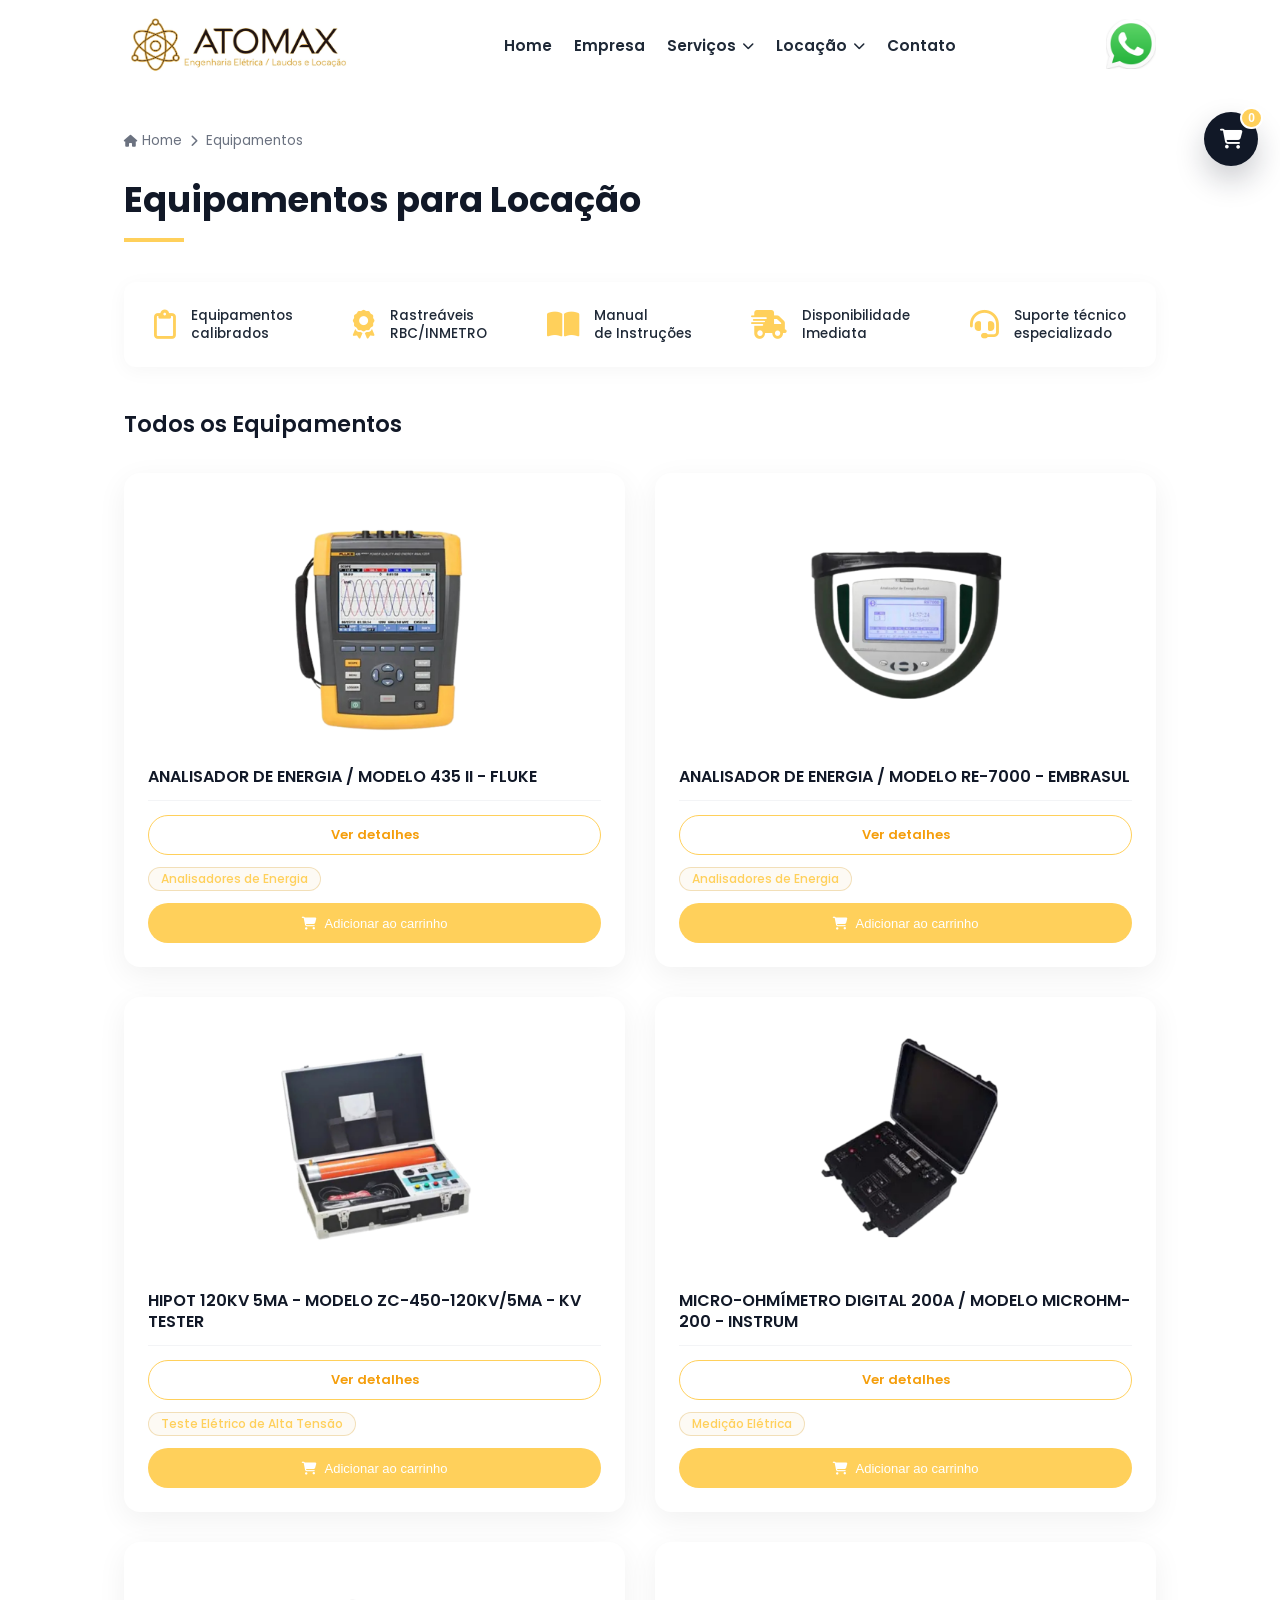
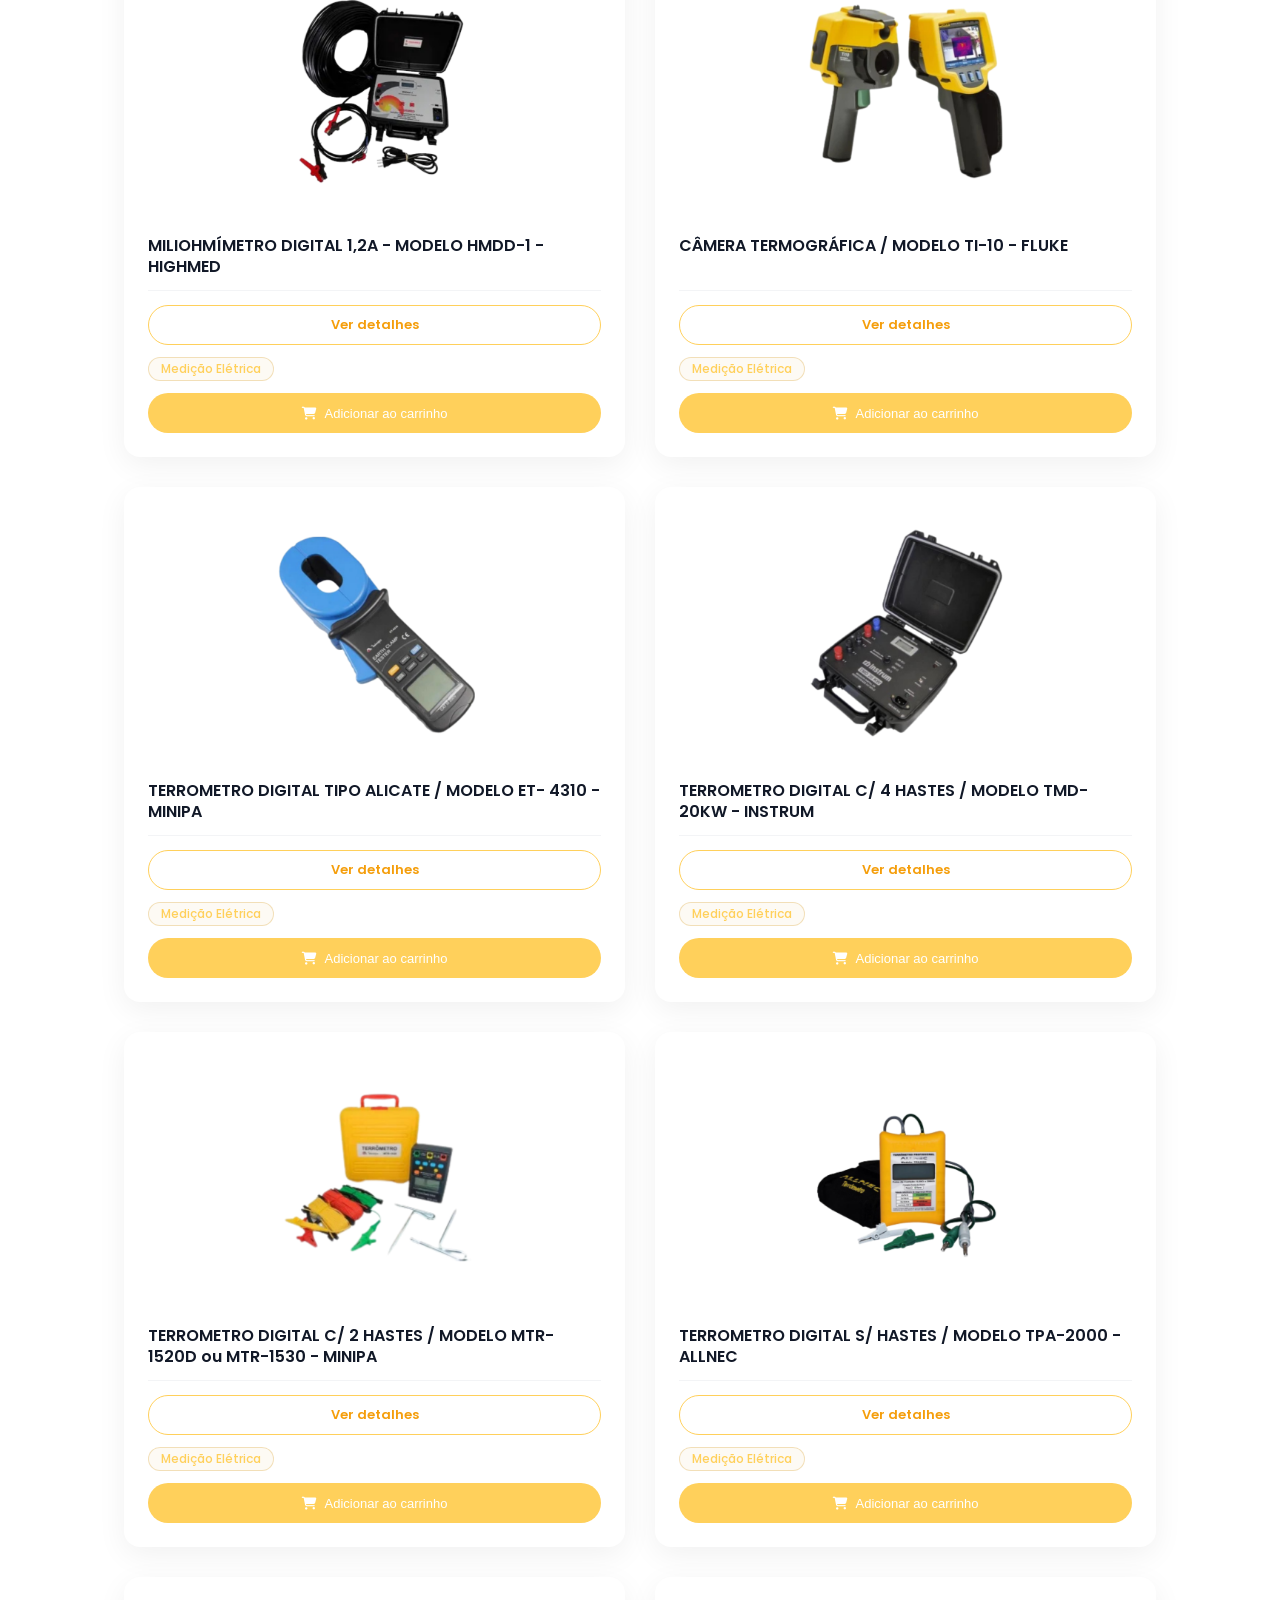
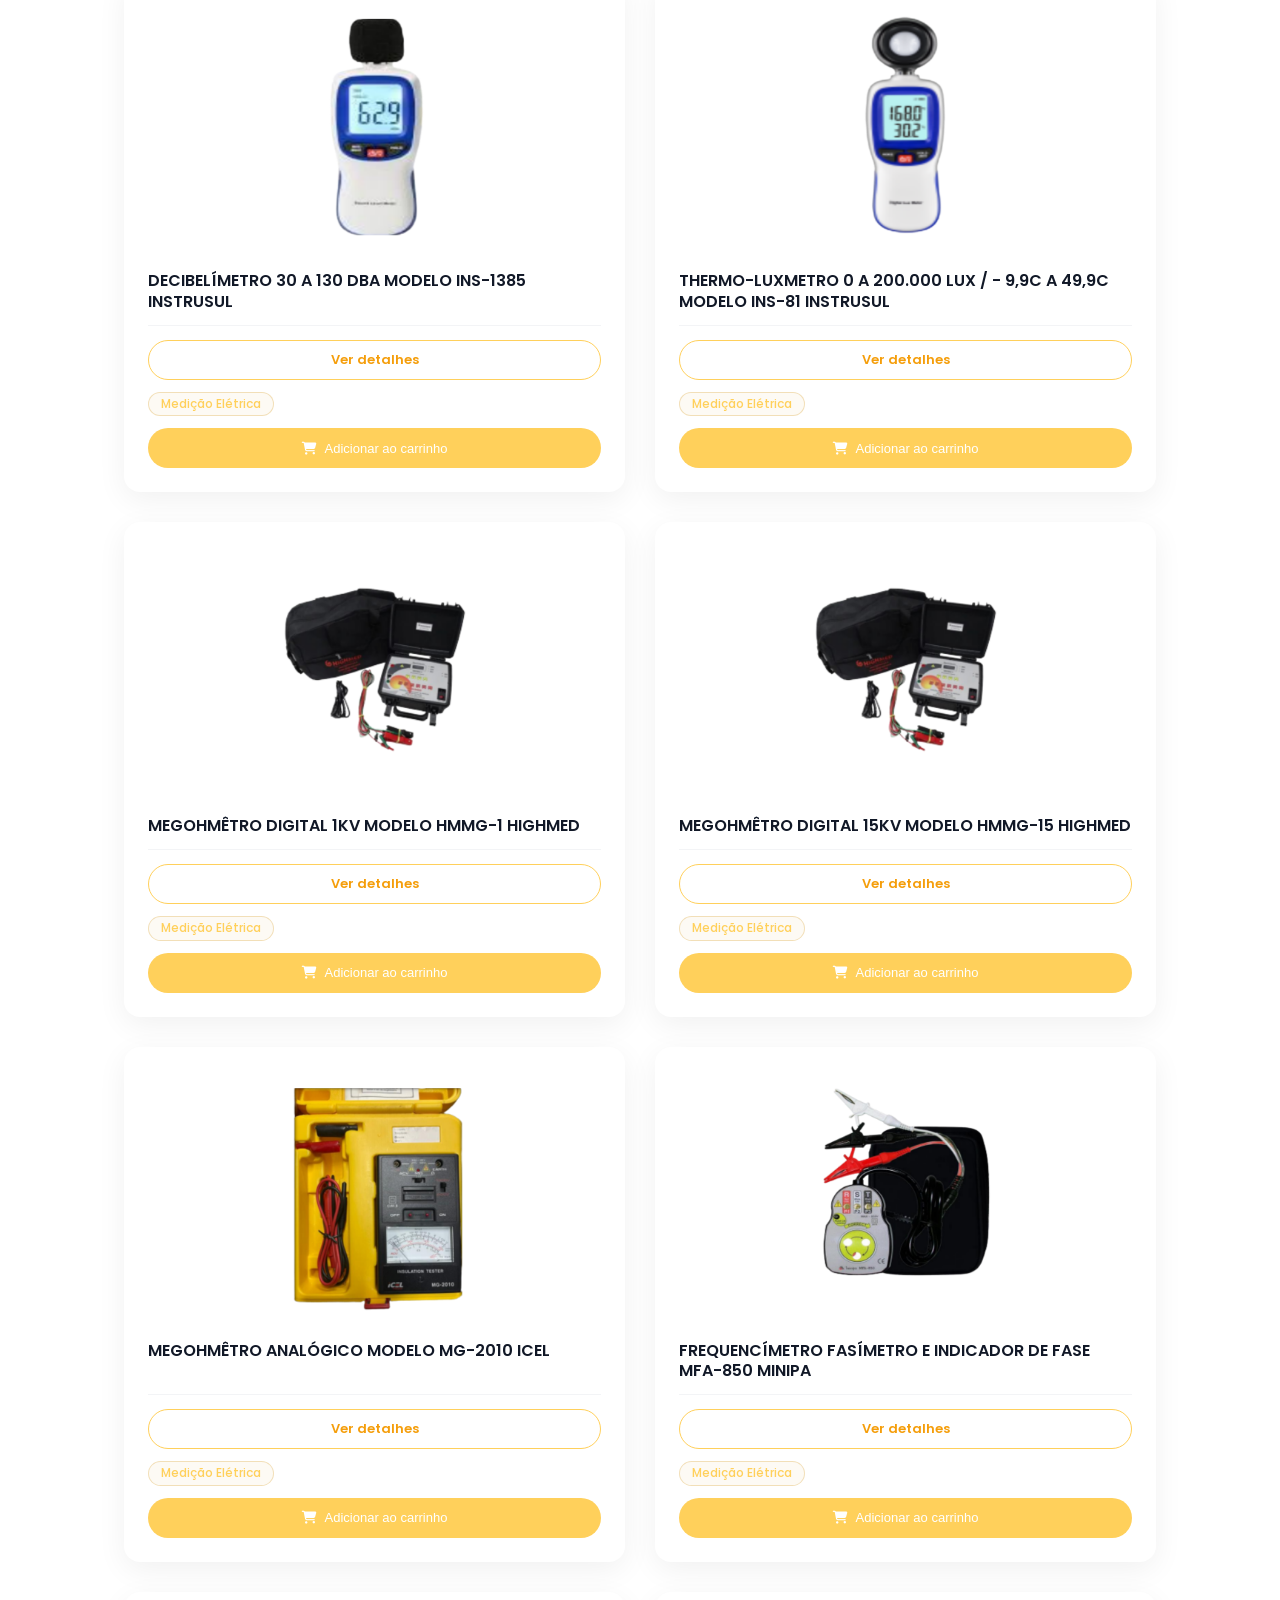
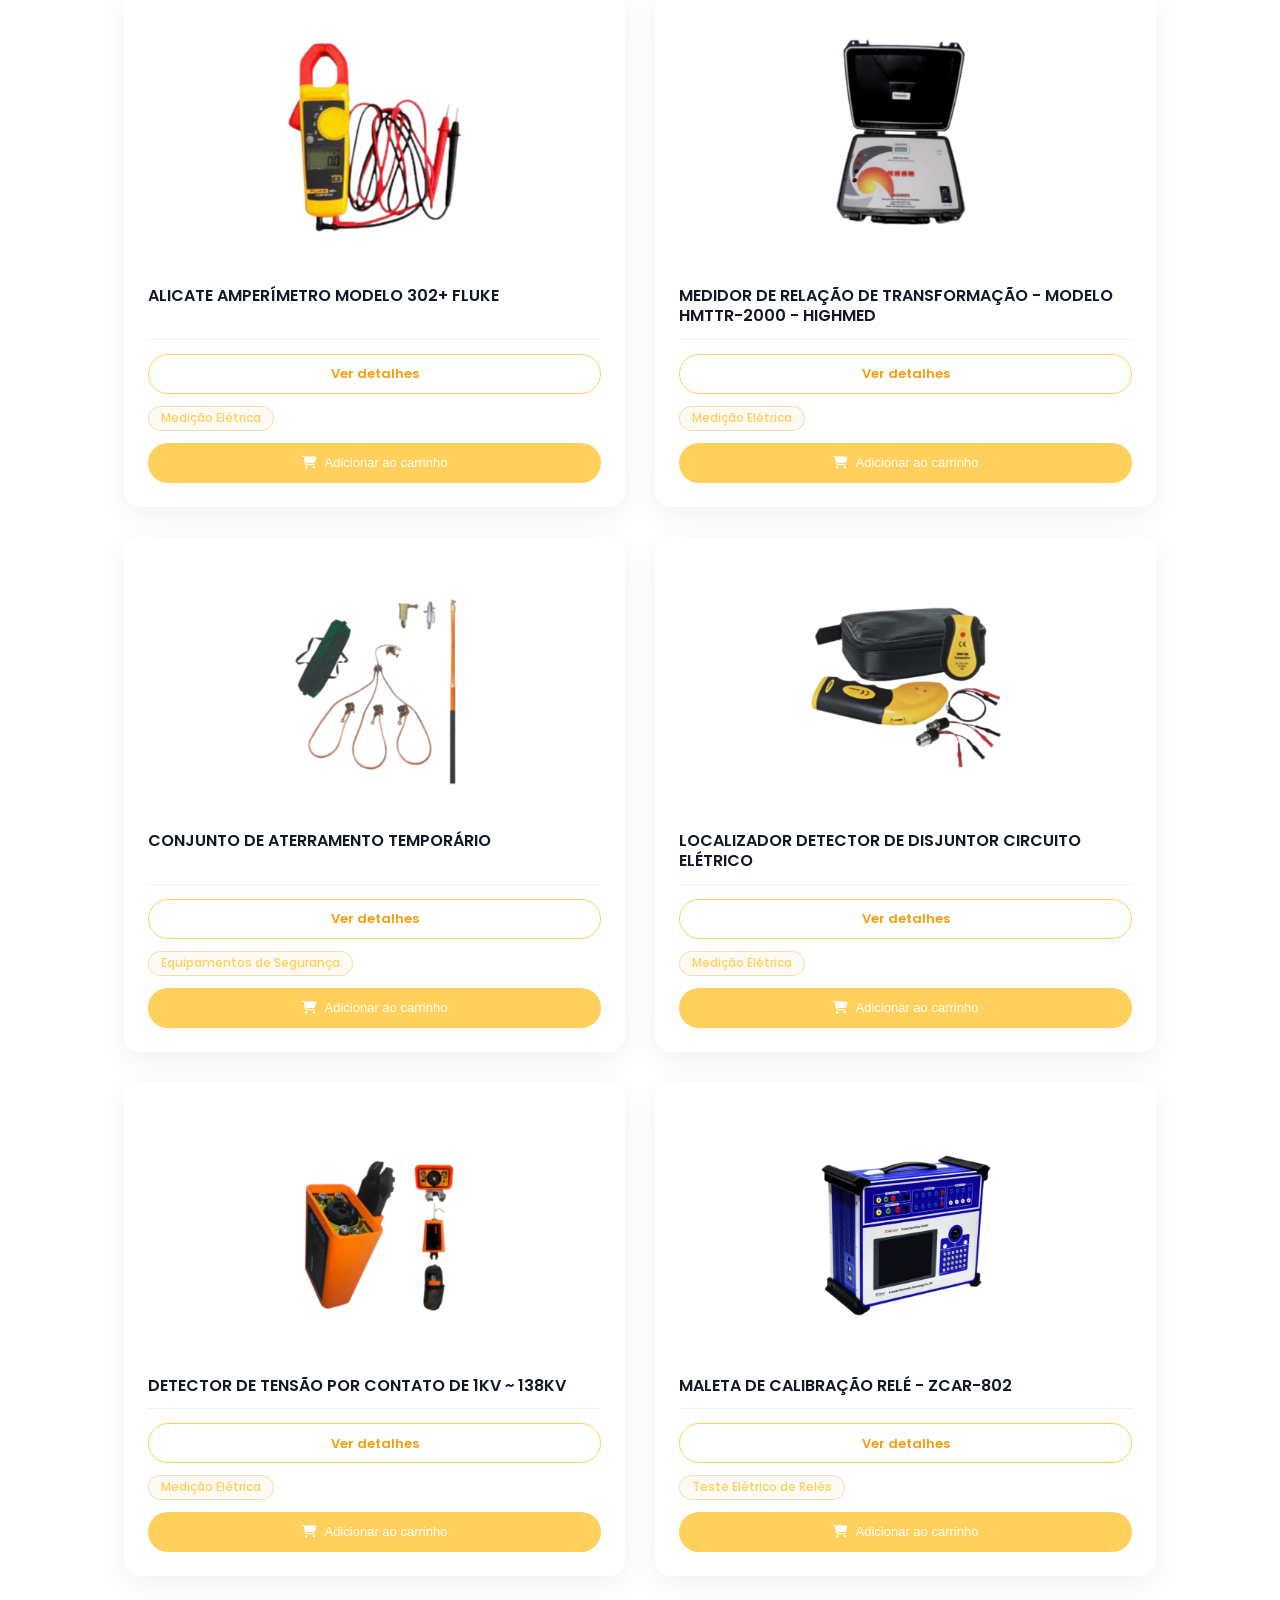
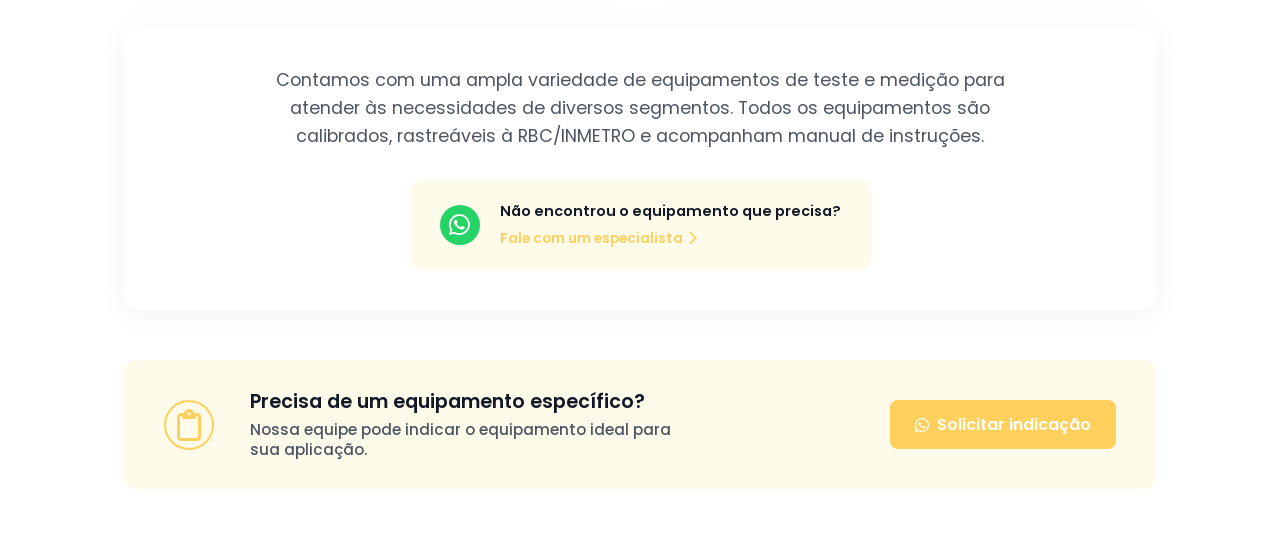
<file: equipamentos.html>
<!doctype html>
<html lang="pt-BR">

<head>
  <meta charset="UTF-8" />
  <meta name="viewport" content="width=device-width, initial-scale=1.0" />
  <title>Catálogo de Equipamentos - Atomax</title>
  <link rel="icon" type="image/svg+xml" href="./assets/img/icone-atomax-novo.svg" />

  <link rel="stylesheet" href="./css/reset.css" />
  <link rel="stylesheet" href="./css/style.css" />
  <link rel="stylesheet" href="./css/responsive.css" />

  <link rel="preconnect" href="https://fonts.googleapis.com" />
  <link rel="preconnect" href="https://fonts.gstatic.com" crossorigin />
  <link
    href="https://fonts.googleapis.com/css2?family=Poppins:ital,wght@0,100;0,200;0,300;0,400;0,500;0,600;0,700;0,800;0,900;1,100;1,200;1,300;1,400;1,500;1,600;1,700;1,800;1,900&display=swap"
    rel="stylesheet" />
  <link rel="stylesheet" href="https://cdnjs.cloudflare.com/ajax/libs/font-awesome/6.4.0/css/all.min.css" />
</head>

<body>
  <header class="header">
    <div class="container header-container">
      <div class="logo">
        <a href="index.html" aria-label="Voltar para a home">
          <img src="./assets/img/Logo atomax.webp" alt="Atomax" style="height: 65px; width: auto;" />
        </a>
      </div>

      <nav class="nav">
        <ul>
          <li><a href="index.html">Home</a></li>
          <li><a href="index.html#empresa">Empresa</a></li>

          <li class="dropdown">
            <a href="index.html#servicos">Serviços <i class="fa-solid fa-chevron-down text-sm"></i></a>
            <ul class="dropdown-menu">
              <li><a href="laudos.html">Laudos, Medições e Estudos</a></li>
              <li><a href="https://wa.me/5547999985684?text=Olá! Gostaria de mais informações." target="_blank">Consultoria e Assessoria</a></li>
              <li><a href="https://wa.me/5547999985684?text=Olá! Gostaria de mais informações." target="_blank">Gerenciamento, Supervisão e Fiscalização de Obras</a></li>
              <li><a href="https://wa.me/5547999985684?text=Olá! Gostaria de mais informações." target="_blank">Manutenção Elétrica</a></li>
              <li><a href="https://wa.me/5547999985684?text=Olá! Gostaria de mais informações." target="_blank">Perícias</a></li>
              <li><a href="https://wa.me/5547999985684?text=Olá! Gostaria de mais informações." target="_blank">Treinamentos</a></li>
              <li><a href="https://wa.me/5547999985684?text=Olá! Gostaria de mais informações." target="_blank">Projetos</a></li>
            </ul>
          </li>

          <li class="dropdown">
            <a href="equipamentos.html" >Locação <i class="fa-solid fa-chevron-down text-sm"></i></a>
            <ul class="dropdown-menu">
              <li><a href="equipamentos.html">Equipamentos</a></li>
            </ul>
          </li>

          <li><a href="index.html#contato">Contato</a></li>
        </ul>
      </nav>

      <div class="contact-header">
        <a href="https://wa.me/5547999985684" target="_blank">
          <img class="btn-whats" src="./assets/img/whatsapp-original.svg" alt="WhatsApp" style="height: 60px; width: auto;">
        </a>
      </div>
    </div>
  </header>

  <div class="eq-cart-widget" aria-live="polite">
    <button class="eq-cart-toggle" type="button" aria-label="Abrir carrinho">
      <i class="fa-solid fa-cart-shopping"></i>
      <span class="eq-cart-count">0</span>
    </button>

    <div class="eq-cart-panel" aria-hidden="true">
      <div class="eq-cart-panel-header">
        <div>
          <span>Solicitação</span>
          <h3>Carrinho</h3>
        </div>
        <button class="eq-cart-close" type="button" aria-label="Fechar carrinho">
          <i class="fa-solid fa-xmark"></i>
        </button>
      </div>

      <div class="eq-cart-empty">
        <i class="fa-solid fa-cart-shopping"></i>
        <p>Seu carrinho ainda está vazio.</p>
      </div>

      <div class="eq-cart-items"></div>

      <div class="eq-cart-footer">
        <div class="eq-cart-total">
          <span>Total de itens</span>
          <strong class="eq-cart-total-count">0</strong>
        </div>
        <button class="eq-cart-whatsapp" type="button" disabled>
          <i class="fa-brands fa-whatsapp"></i>
          Enviar orçamento
        </button>
        <button class="eq-cart-clear" type="button">Limpar carrinho</button>
      </div>
    </div>
  </div>

  <section class="eq-section">
    <div class="container">
      <div class="eq-breadcrumb">
        <a href="index.html"><i class="fa-solid fa-house"></i> Home</a>
        <i class="fa-solid fa-chevron-right"></i>
        <span>Equipamentos</span>
      </div>

      <div class="eq-header">
        <h2>Equipamentos para Locação</h2>
        <div class="eq-divider"></div>

      </div>

      <div class="eq-layout">


        <div class="eq-main-content">
          <div class="eq-features-bar">
            <div class="eq-feature-item">
              <i class="fa-regular fa-clipboard"></i>
              <span>Equipamentos<br />calibrados</span>
            </div>
            <div class="eq-feature-item">
              <i class="fa-solid fa-award"></i>
              <span>Rastreáveis <br />RBC/INMETRO</span>
            </div>
            <div class="eq-feature-item">
              <i class="fa-solid fa-book-open"></i>
              <span>Manual<br />de Instruções</span>
            </div>
            <div class="eq-feature-item">
              <i class="fa-solid fa-truck-fast"></i>
              <span>Disponibilidade<br />Imediata</span>
            </div>
            <div class="eq-feature-item">
              <i class="fa-solid fa-headset"></i>
              <span>Suporte técnico<br />especializado</span>
            </div>
          </div>

          <div class="eq-highlights-header">
            <h3 id="titulo-categoria">Todos os Equipamentos</h3>
          </div>

          <div class="eq-products-grid">
            <div class="eq-product-card" data-categoria="analisadores">
              <div class="eq-product-image">
                <img src="./assets/img/ANALISADOR DE ENERGIA  MODELO 435 II - FLUKE.webp" alt="..." />
              </div>
              <div class="eq-product-info">
                <h4>ANALISADOR DE ENERGIA / MODELO 435 II - FLUKE</h4>
                 <div class="eq-card-actions">
                    <a href="detalhe-equipamento.html?id=analisador-fluke-435-ii" class="btn-details">Ver detalhes</a>
                 </div>
                <span class="eq-tag">Analisadores de Energia</span>
                <button class="btn-add-cart">
                  <i class="fa-solid fa-cart-shopping"></i> Adicionar ao
                  carrinho
                </button>
              </div>
            </div>

            <div class="eq-product-card" data-categoria="analisadores">
              <div class="eq-product-image">
                <img src="./assets/img/ANALISADOR DE ENERGIA  MODELO RE-7000 - EMBRASUL.webp" alt="..." />
              </div>
              <div class="eq-product-info">
                <h4>ANALISADOR DE ENERGIA / MODELO RE-7000 - EMBRASUL</h4>
                <div class="eq-card-actions">
                    <a href="detalhe-equipamento.html?id=analisador-re-7000-embrasul" class="btn-details">Ver detalhes</a>
                </div>
                <span class="eq-tag">Analisadores de Energia</span>
                <button class="btn-add-cart">
                  <i class="fa-solid fa-cart-shopping"></i> Adicionar ao
                  carrinho
                </button>
              </div>
            </div>

            <div class="eq-product-card" data-categoria="teste-eletrico">
              <div class="eq-product-image">
                <img src="./assets/img/HIPOT 120KV 5MA - MODELO ZC-450-120KV5MA - KV TESTER.webp" alt="..." />
              </div>
              <div class="eq-product-info">
                <h4>HIPOT 120KV 5MA - MODELO ZC-450-120KV/5MA - KV TESTER</h4>
                <div class="eq-card-actions">
                    <a href="detalhe-equipamento.html?id=hipot-120kv-5ma-kv-tester" class="btn-details">Ver detalhes</a>
                </div>
                <span class="eq-tag">Teste Elétrico de Alta Tensão</span>
                <button class="btn-add-cart">
                  <i class="fa-solid fa-cart-shopping"></i> Adicionar ao
                  carrinho
                </button>
              </div>
            </div>
            <div class="eq-product-card" data-categoria="medição">
              <div class="eq-product-image">
                <img src="./assets/img/MICRO-OHMÍMETRO DIGITAL 200A  MODELO MICROHM-200 - INSTRUM.webp" alt="..." />
              </div>
              <div class="eq-product-info">
                <h4> MICRO-OHMÍMETRO DIGITAL 200A / MODELO MICROHM-200 - INSTRUM </h4>
                <div class="eq-card-actions">
                    <a href="detalhe-equipamento.html?id=micro-ohmimetro-digital-microhm-200-instrum" class="btn-details">Ver detalhes</a>
                </div>
                <span class="eq-tag">Medição Elétrica</span>
                <button class="btn-add-cart">
                  <i class="fa-solid fa-cart-shopping"></i> Adicionar ao
                  carrinho
                </button>
              </div>
            </div>
            <div class="eq-product-card" data-categoria="medição">
              <div class="eq-product-image">
                <img src="./assets/img/MILIOHMÍMETRO DIGITAL 1,2A - MODELO HMDD-1 - HIGHMED.webp" alt="..." />
              </div>
              <div class="eq-product-info">
                <h4>MILIOHMÍMETRO DIGITAL 1,2A - MODELO HMDD-1 - HIGHMED</h4>
                <div class="eq-card-actions">
                    <a href="detalhe-equipamento.html?id=miliohmimetro-digital-hmdd-1-highmed" class="btn-details">Ver detalhes</a>
                </div>
                <span class="eq-tag">Medição Elétrica</span>
                <button class="btn-add-cart">
                  <i class="fa-solid fa-cart-shopping"></i> Adicionar ao
                  carrinho
                </button>
              </div>
            </div>
            <div class="eq-product-card" data-categoria="medição">
              <div class="eq-product-image">
                <img src="./assets/img/camera_termografica_1x.webp" alt="..." />
              </div>
              <div class="eq-product-info">
                <h4>CÂMERA TERMOGRÁFICA / MODELO TI-10 - FLUKE</h4>
                <div class="eq-card-actions">
                    <a href="detalhe-equipamento.html?id=camera-termografica-ti-10-fluke" class="btn-details">Ver detalhes</a>
                </div>
                <span class="eq-tag">Medição Elétrica</span>
                <button class="btn-add-cart">
                  <i class="fa-solid fa-cart-shopping"></i> Adicionar ao
                  carrinho
                </button>
              </div>
            </div>
            <div class="eq-product-card" data-categoria="medição">
              <div class="eq-product-image">
                <img src="./assets/img/TERROMETRO DIGITAL TIPO ALICATE_1x.webp" alt="..." />
              </div>
              <div class="eq-product-info">
                <h4>
                  TERROMETRO DIGITAL TIPO ALICATE / MODELO ET- 4310 - MINIPA
                </h4>
                <div class="eq-card-actions">
                    <a href="detalhe-equipamento.html?id=terrometro-digital-alicate-et-4310-minipa" class="btn-details">Ver detalhes</a>
                </div>
                <span class="eq-tag">Medição Elétrica</span>
                <button class="btn-add-cart">
                  <i class="fa-solid fa-cart-shopping"></i> Adicionar ao
                  carrinho
                </button>
              </div>
            </div>
            <div class="eq-product-card" data-categoria="medição">
              <div class="eq-product-image">
                <img src="./assets/img/4 HASTES_1x.webp" alt="..." />
              </div>
              <div class="eq-product-info">
                <h4>
                  TERROMETRO DIGITAL C/ 4 HASTES / MODELO TMD-20KW - INSTRUM
                </h4>
                  <div class="eq-card-actions">
                    <a href="detalhe-equipamento.html?id=terrometro-digital-4-hastes-tmd-20kw-instrum" class="btn-details">Ver detalhes</a>
                  </div>
                <span class="eq-tag">Medição Elétrica</span>
                <button class="btn-add-cart">
                  <i class="fa-solid fa-cart-shopping"></i> Adicionar ao
                  carrinho
                </button>
              </div>
            </div>
            <div class="eq-product-card" data-categoria="medição">
              <div class="eq-product-image">
                <img src="./assets/img/2 HASTES_1x.webp" alt="..." />
              </div>
              <div class="eq-product-info">
                <h4>
                  TERROMETRO DIGITAL C/ 2 HASTES / MODELO MTR-1520D ou
                  MTR-1530 - MINIPA
                </h4>
                 <div class="eq-card-actions">
                    <a href="detalhe-equipamento.html?id=terrometro-digital-2-hastes-mtr-1520d-minipa" class="btn-details">Ver detalhes</a>
                  </div>
                <span class="eq-tag">Medição Elétrica</span>
                <button class="btn-add-cart">
                  <i class="fa-solid fa-cart-shopping"></i> Adicionar ao
                  carrinho
                </button>
              </div>
            </div>
            <div class="eq-product-card" data-categoria="medição">
              <div class="eq-product-image">
                <img src="./assets/img/TERROMETRO DIGITAL S HASTES.png" alt="..." />
              </div>
              <div class="eq-product-info">
                <h4>
                  TERROMETRO DIGITAL S/ HASTES / MODELO TPA-2000 - ALLNEC
                </h4>
                 <div class="eq-card-actions">
                    <a href="detalhe-equipamento.html?id=terrometro-digital-sem-hastes-tpa-2000-allnec" class="btn-details">Ver detalhes</a>
                  </div>
                <span class="eq-tag">Medição Elétrica</span>
                <button class="btn-add-cart">
                  <i class="fa-solid fa-cart-shopping"></i> Adicionar ao
                  carrinho
                </button>
              </div>
            </div>
            <div class="eq-product-card" data-categoria="medição">
              <div class="eq-product-image">
                <img src="./assets/img/DECIBELÍMETRO 30 A 130 DBA MODELO INS-1385 INSTRUSUL.png" alt="..." />
              </div>
              <div class="eq-product-info">
                <h4>DECIBELÍMETRO 30 A 130 DBA MODELO INS-1385 INSTRUSUL</h4>
                  <div class="eq-card-actions">
                    <a href="detalhe-equipamento.html?id=decibelimetro-ins-1385-instrusul" class="btn-details">Ver detalhes</a>
                  </div>
                <span class="eq-tag">Medição Elétrica</span>
                <button class="btn-add-cart">
                  <i class="fa-solid fa-cart-shopping"></i> Adicionar ao
                  carrinho
                </button>
              </div>
            </div>
            <div class="eq-product-card" data-categoria="medição">
              <div class="eq-product-image">
                <img src="./assets/img/THERMO-LUXÍMETRO 0 A 200.000 LUX.png" alt="..." />
              </div>
              <div class="eq-product-info">
                <h4>
                  THERMO-LUXMETRO 0 A 200.000 LUX / - 9,9C A 49,9C MODELO
                  INS-81 INSTRUSUL
                </h4>              
                   <div class="eq-card-actions">
                    <a href="detalhe-equipamento.html?id=thermo-luximetro-ins-81-instrusul" class="btn-details">Ver detalhes</a>
                  </div>
                <span class="eq-tag">Medição Elétrica</span>
                <button class="btn-add-cart">
                  <i class="fa-solid fa-cart-shopping"></i> Adicionar ao
                  carrinho
                </button>
              </div>
            </div>
            <div class="eq-product-card" data-categoria="medição">
              <div class="eq-product-image">
                <img src="./assets/img/MÊGOHMETRO DIGITAL 1KV MODELO HMMG-1 HIGHMED.png" alt="..." />
              </div>
              <div class="eq-product-info">
                <h4>MEGOHMÊTRO DIGITAL 1KV MODELO HMMG-1 HIGHMED</h4>
                   <div class="eq-card-actions">
                    <a href="detalhe-equipamento.html?id=megohmetro-digital-1kv-hmmg-1-highmed" class="btn-details">Ver detalhes</a>
                  </div>
                <span class="eq-tag">Medição Elétrica</span>
                <button class="btn-add-cart">
                  <i class="fa-solid fa-cart-shopping"></i> Adicionar ao
                  carrinho
                </button>
              </div>
            </div>
            <div class="eq-product-card" data-categoria="medição">
              <div class="eq-product-image">
                <img src="./assets/img/MÊGOHMETRO DIGITAL 1KV MODELO HMMG-1 HIGHMED.png" alt="..." />
              </div>
              <div class="eq-product-info">
                <h4>MEGOHMÊTRO DIGITAL 15KV MODELO HMMG-15 HIGHMED</h4>
                  <div class="eq-card-actions">
                    <a href="detalhe-equipamento.html?id=megohmetro-digital-15kv-hmmg-15-highmed" class="btn-details">Ver detalhes</a>
                  </div>
                <span class="eq-tag">Medição Elétrica</span>
                <button class="btn-add-cart">
                  <i class="fa-solid fa-cart-shopping"></i> Adicionar ao
                  carrinho
                </button>
              </div>
            </div>

            <div class="eq-product-card" data-categoria="medição">
              <div class="eq-product-image">
                <img src="./assets/img/MÊGOHMETRO ANALOGICO MODELO MG-2010 ICEL.png" alt="..." />
              </div>
              <div class="eq-product-info">
                <h4>MEGOHMÊTRO ANALÓGICO MODELO MG-2010 ICEL</h4>
                <div class="eq-card-actions">
                    <a href="detalhe-equipamento.html?id=megohmetro-analogico-mg-2010-icel" class="btn-details">Ver detalhes</a>
                  </div>
                <span class="eq-tag">Medição Elétrica</span>
                <button class="btn-add-cart">
                  <i class="fa-solid fa-cart-shopping"></i> Adicionar ao
                  carrinho
                </button>
              </div>
            </div>

            <div class="eq-product-card" data-categoria="medição">
              <div class="eq-product-image">
                <img src="./assets/img/FREQUENCÍMETRO  FASÍMETRO E INDICADOR DE FASE MFA-850 MINIPA.png" alt="..." />
              </div>
              <div class="eq-product-info">
                <h4>
                  FREQUENCÍMETRO FASÍMETRO E INDICADOR DE FASE MFA-850 MINIPA
                </h4>
                  <div class="eq-card-actions">
                    <a href="detalhe-equipamento.html?id=frequencimetro-fasimetro-mfa-850-minipa" class="btn-details">Ver detalhes</a>
                  </div>
                <span class="eq-tag">Medição Elétrica</span>
                <button class="btn-add-cart">
                  <i class="fa-solid fa-cart-shopping"></i> Adicionar ao
                  carrinho
                </button>
              </div>
            </div>

            <div class="eq-product-card" data-categoria="medição">
              <div class="eq-product-image">
                <img src="./assets/img/ALICATE AMPERÍMETRO MODELO 302+ FLUKE.png" alt="..." />
              </div>
              <div class="eq-product-info">
                <h4>ALICATE AMPERÍMETRO MODELO 302+ FLUKE</h4>
                  <div class="eq-card-actions">
                    <a href="detalhe-equipamento.html?id=alicate-amperimetro-302-plus-fluke" class="btn-details">Ver detalhes</a>
                  </div>
                <span class="eq-tag">Medição Elétrica</span>
                <button class="btn-add-cart">
                  <i class="fa-solid fa-cart-shopping"></i> Adicionar ao
                  carrinho
                </button>
              </div>
            </div>

            <div class="eq-product-card" data-categoria="medição">
              <div class="eq-product-image">
                <img src="./assets/img/MEDIDOR DE RELAÇÃO DE TRANSFORMAÇÃO.png" alt="..." />
              </div>
              <div class="eq-product-info">
                <h4>
                  MEDIDOR DE RELAÇÃO DE TRANSFORMAÇÃO - MODELO HMTTR-2000 -
                  HIGHMED
                </h4>
               <div class="eq-card-actions">
                    <a href="detalhe-equipamento.html?id=medidor-relacao-transformacao-hmttr-2000-highmed" class="btn-details">Ver detalhes</a>
                  </div>
                <span class="eq-tag">Medição Elétrica</span>
                <button class="btn-add-cart">
                  <i class="fa-solid fa-cart-shopping"></i> Adicionar ao
                  carrinho
                </button>
              </div>
            </div>

            <div class="eq-product-card" data-categoria="equipamento-seguranca">
              <div class="eq-product-image">
                <img src="./assets/img/CONJUNTO DE ATERRAMENTO TEMPORÁRIO.png" alt="..." />
              </div>
              <div class="eq-product-info">
                <h4>CONJUNTO DE ATERRAMENTO TEMPORÁRIO</h4>
                  <div class="eq-card-actions">
                    <a href="detalhe-equipamento.html?id=conjunto-aterramento-temporario" class="btn-details">Ver detalhes</a>
                  </div>
                <span class="eq-tag">Equipamentos de Segurança</span>
                <button class="btn-add-cart">
                  <i class="fa-solid fa-cart-shopping"></i> Adicionar ao
                  carrinho
                </button>
              </div>
            </div>

            <div class="eq-product-card" data-categoria="medição">
              <div class="eq-product-image">
                <img src="./assets/img/LOCALIZADOR DETECTOR DE DISJUNTOR CIRCUITO ELÉTRICO.png" alt="..." />
              </div>
              <div class="eq-product-info">
                <h4>LOCALIZADOR DETECTOR DE DISJUNTOR CIRCUITO ELÉTRICO</h4>
                <div class="eq-card-actions">
                    <a href="detalhe-equipamento.html?id=localizador-detector-disjuntor-circuito-eletrico" class="btn-details">Ver detalhes</a>
                  </div>
                <span class="eq-tag">Medição Elétrica</span>
                <button class="btn-add-cart">
                  <i class="fa-solid fa-cart-shopping"></i> Adicionar ao
                  carrinho
                </button>
              </div>
            </div>

            <div class="eq-product-card" data-categoria="medição">
              <div class="eq-product-image">
                <img src="./assets/img/DETECTOR DE TENSÃO POR CONTATO DE 1KV.png" alt="..." />
              </div>
              <div class="eq-product-info">
                <h4>DETECTOR DE TENSÃO POR CONTATO DE 1KV ~ 138KV</h4>
                 <div class="eq-card-actions">
                    <a href="detalhe-equipamento.html?id=detector-tensao-contato-1kv-138kv" class="btn-details">Ver detalhes</a>
                  </div>
                <span class="eq-tag">Medição Elétrica</span>
                <button class="btn-add-cart">
                  <i class="fa-solid fa-cart-shopping"></i> Adicionar ao
                  carrinho
                </button>
              </div>
            </div>

            <div class="eq-product-card" data-categoria="teste-eletrico">
              <div class="eq-product-image">
                <img src="./assets/img/MALETADECALIBRACAO.png" alt="Maleta de Calibracao Rele ZCAR-802" />
              </div>
              <div class="eq-product-info">
                <h4>MALETA DE CALIBRAÇÃO RELÉ - ZCAR-802</h4>
                 <div class="eq-card-actions">
                    <a href="detalhe-equipamento.html?id=maleta-calibracao-rele-zcar-802" class="btn-details">Ver detalhes</a>
                  </div>
                <span class="eq-tag">Teste Elétrico de Relés</span>
                <button class="btn-add-cart">
                  <i class="fa-solid fa-cart-shopping"></i> Adicionar ao
                  carrinho
                </button>
              </div>
            </div>
          </div>
        </div>
      </div>


      <div class="eq-bottom-info">
        <p>
          Contamos com uma ampla variedade de equipamentos de teste e medição
          para atender às necessidades de diversos segmentos. Todos os
          equipamentos são calibrados, rastreáveis à RBC/INMETRO e acompanham
          manual de instruções.
        </p>
        <div class="eq-help-widget">
          <div class="help-icon">
            <i class="fa-brands fa-whatsapp"></i>
          </div>
          <div class="help-text">
            <h4>Não encontrou o equipamento que precisa?</h4>
            <a href="https://wa.me/5547999985684?text=Ol%C3%A1%21%20Gostaria%20de%20indicar%20um%20equipamento."
              target="_blank">Fale com um especialista <i class="fa-solid fa-chevron-right"></i></a>
          </div>
        </div>
      </div>
      <div class="eq-bottom-cta">

        <div class="cta-left">
          <div class="cta-icon">
            <i class="fa-regular fa-clipboard"></i>
          </div>
          <div class="cta-text">
            <h4>Precisa de um equipamento específico?</h4>
            <p>
              Nossa equipe pode indicar o equipamento ideal para sua
              aplicação.
            </p>
          </div>
        </div>
        <a href="https://wa.me/5547999985684?text=Olá! Gostaria de indicar um equipamento." target="_blank"
          class="btn-specific-req"><i class="fa-brands fa-whatsapp"></i> Solicitar indicação</a>
      </div>
    </div>
  </section>

  <script src="./js/catalogo.js"></script>
  <script src="./js/script.js"></script>
  <script src="./js/menu.js"></script>
</body>

</html>
</file>
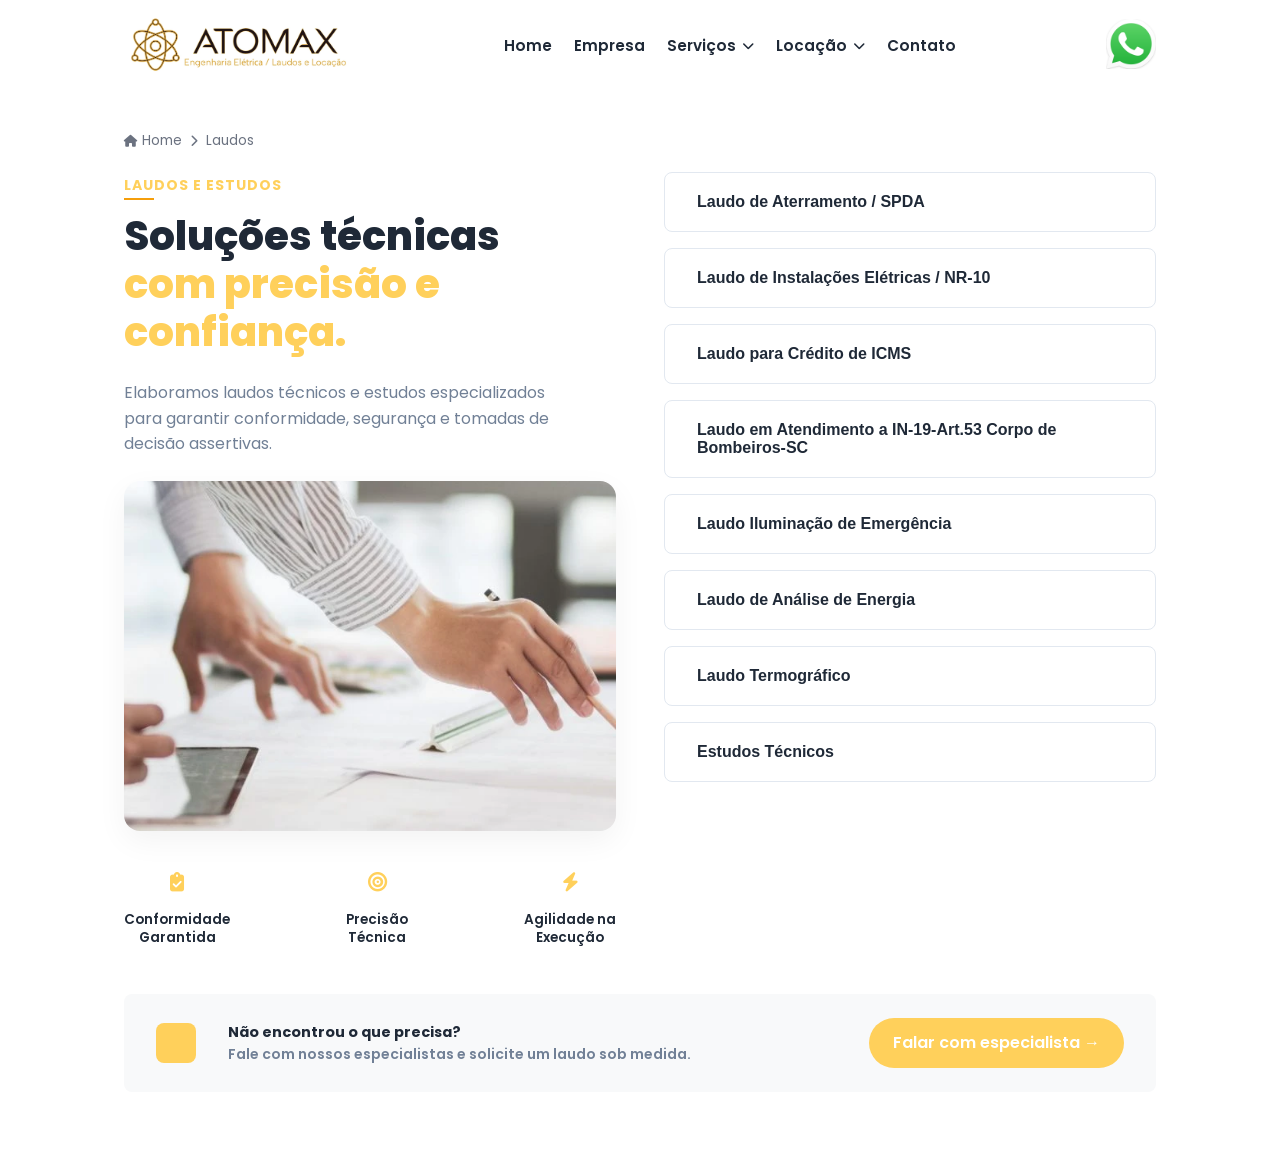
<file: laudos.html>
<!doctype html>
<html lang="pt-BR">

<head>
  <meta charset="UTF-8" />
  <meta name="viewport" content="width=device-width, initial-scale=1.0" />
  <title>Laudos Técnicos Atomax</title>
  <link rel="icon" type="image/svg+xml" href="./assets/img/icone-atomax-novo.svg" />

  <link rel="stylesheet" href="./css/reset.css" />
  <link rel="stylesheet" href="./css/style.css" />
  <link rel="stylesheet" href="./css/responsive.css" />

  <link rel="preconnect" href="https://fonts.googleapis.com" />
  <link rel="preconnect" href="https://fonts.gstatic.com" crossorigin />
  <link
    href="https://fonts.googleapis.com/css2?family=Poppins:ital,wght@0,100;0,200;0,300;0,400;0,500;0,600;0,700;0,800;0,900;1,100;1,200;1,300;1,400;1,500;1,600;1,700;1,800;1,900&display=swap"
    rel="stylesheet" />
  <link rel="stylesheet" href="https://cdnjs.cloudflare.com/ajax/libs/font-awesome/6.4.0/css/all.min.css" />
</head>

<body>
  <header class="header">
    <div class="container header-container">
      <div class="logo">
        <a href="index.html" aria-label="Voltar para a home">
          <img src="./assets/img/Logo atomax.webp" alt="Atomax" style="height: 65px; width: auto;" />
        </a>
      </div>

      <nav class="nav">
        <ul>
          <li><a href="index.html">Home</a></li>
          <li><a href="index.html#empresa">Empresa</a></li>

          <li class="dropdown">
            <a href="index.html#servicos" >Serviços <i class="fa-solid fa-chevron-down text-sm"></i></a>
            <ul class="dropdown-menu">
              <li><a href="laudos.html">Laudos, Medições e Estudos</a></li>
              <li><a href="https://wa.me/5547999985684?text=Olá! Gostaria de mais informações."
                  target="_blank">Consultoria e Assessoria</a></li>
              <li><a href="https://wa.me/5547999985684?text=Olá! Gostaria de mais informações."
                  target="_blank">Gerenciamento, Supervisão e Fiscalização de Obras</a></li>
              <li><a href="https://wa.me/5547999985684?text=Olá! Gostaria de mais informações."
                  target="_blank">Manutenção Elétrica</a></li>
              <li><a href="https://wa.me/5547999985684?text=Olá! Gostaria de mais informações."
                  target="_blank">Perícias</a></li>
              <li><a href="https://wa.me/5547999985684?text=Olá! Gostaria de mais informações."
                  target="_blank">Treinamentos</a></li>
              <li><a href="https://wa.me/5547999985684?text=Olá! Gostaria de mais informações."
                  target="_blank">Projetos</a></li>
            </ul>
          </li>

          <li class="dropdown">
            <a href="equipamentos.html">Locação <i class="fa-solid fa-chevron-down text-sm"></i></a>
            <ul class="dropdown-menu">
              <li><a href="equipamentos.html">Equipamentos</a></li>
            </ul>
          </li>

          <li><a href="index.html#contato">Contato</a></li>
        </ul>
      </nav>

      <div class="contact-header">
        <a href="https://wa.me/5547999985684" target="_blank">
          <img class="btn-whats" src="./assets/img/whatsapp-original.svg" alt="WhatsApp"
            style="height: 60px; width: auto;">
        </a>
      </div>
    </div>
  </header>

  <section class="laudos-section">
    <div class="container">
      <div class="eq-breadcrumb">
        <a href="index.html"><i class="fa-solid fa-house"></i> Home</a>
        <i class="fa-solid fa-chevron-right"></i>
        <span>Laudos</span>
      </div>

      <div class="laudos-grid">
        <div class="laudos-info">
          <span class="eyebrow">LAUDOS E ESTUDOS</span>
          <h2>
            Soluções técnicas <br />
            <span class="highlight">com precisão e confiança.</span>
          </h2>
          <p class="description">
            Elaboramos laudos técnicos e estudos especializados para garantir
            conformidade, segurança e tomadas de decisão assertivas.
          </p>

          <div class="image-wrapper">
            <img src="./assets/img/laudos_atomax_1_1x.webp" alt="Equipe analisando projeto técnico de engenharia" />
          </div>

          <div class="features-list">
            <div class="feature-item">
              <i class="fa-solid fa-clipboard-check"></i>
              <span>Conformidade<br />Garantida</span>
            </div>
            <div class="feature-item">
              <i class="fa-solid fa-bullseye"></i>
              <span>Precisão<br />Técnica</span>
            </div>
            <div class="feature-item">
              <i class="fa-solid fa-bolt"></i>
              <span>Agilidade na<br />Execução</span>
            </div>
          </div>
        </div>

        <div class="laudos-accordion">
          <div class="accordion-item">
            <button class="accordion-header" aria-expanded="false">
              <div class="header-title">
                <span class="icon"></span> Laudo de Aterramento / SPDA
              </div>
              <span class="toggle-icon"></span>
            </button>
            <div class="accordion-content">
              <div class="accordion-inner">
                <ul class="check-list">
                  <li>Conformidade com a NBR 5419</li>
                  <li>Inspeções e Vistorias Técnicas</li>
                  <li>Verificação dos Componentes</li>
                  <li>Medições e Ensaios</li>
                  <li>Relatório Técnico Detalhado</li>
                  <li>Atendimento às Exigências Legais</li>
                  <li>Segurança para Pessoas e Patrimônio</li>
                  <li>Emissão por Profissionais Qualificados</li>
                </ul>
              </div>
            </div>
          </div>

          <div class="accordion-item">
            <button class="accordion-header" aria-expanded="false">
              <div class="header-title">
                <span class="icon"></span> Laudo de Instalações Elétricas /
                NR-10
              </div>
              <span class="toggle-icon"></span>
            </button>
            <div class="accordion-content">
              <div class="accordion-inner">
                <ul class="check-list">
                  <li>
                    Verificação do atendimento às normas de segurança em
                    instalações e serviços com eletricidade.
                  </li>
                  <li>
                    Avaliação de quadros elétricos, circuitos, dispositivos de
                    proteção e condições gerais da instalação.
                  </li>
                  <li>
                    Detecção de falhas, sobrecargas, aquecimentos e situações
                    que possam comprometer a segurança.
                  </li>
                  <li>
                    Realização de ensaios para garantir o correto
                    funcionamento e a integridade dos sistemas elétricos.
                  </li>
                  <li>
                    Relatório completo com diagnóstico, recomendações e
                    comprovação da conformidade da instalação.
                  </li>
                </ul>
              </div>
            </div>
          </div>

          <div class="accordion-item">
            <button class="accordion-header" aria-expanded="false">
              <div class="header-title">
                <span class="icon"></span> Laudo para Crédito de ICMS
              </div>
              <span class="toggle-icon"></span>
            </button>
            <div class="accordion-content">
              <div class="accordion-inner">
                <ul class="check-list">
                  <li>
                    Identificação dos ativos e operações que podem gerar
                    direito ao crédito de ICMS.
                  </li>
                  <li>
                    Avaliação detalhada do consumo de energia elétrica
                    aplicado ao processo produtivo.
                  </li>
                  <li>
                    Verificação dos critérios exigidos pelos órgãos fiscais
                    para aproveitamento do crédito.
                  </li>
                  <li>
                    Emissão de laudo técnico com informações e evidências que
                    fundamentam o pedido de crédito.
                  </li>
                  <li>
                    Possibilita a recuperação de valores e otimização da carga
                    tributária da empresa.
                  </li>
                </ul>
              </div>
            </div>
          </div>

          <div class="accordion-item">
            <button class="accordion-header" aria-expanded="true">
              <div class="header-title">
                <span class="icon" style="color: var(--accent-color)"></span>
                Laudo em Atendimento a IN-19-Art.53 Corpo de Bombeiros-SC
              </div>
              <span class="toggle-icon"></span>
            </button>
            <div class="accordion-content">
              <div class="accordion-inner">
                <p>
                  Documento técnico que atesta as condições de segurança das
                  edificações, em conformidade com a Instrução Normativa 19,
                  Art. 53 do Corpo de Bombeiros de Santa Catarina.
                </p>
                <ul class="check-list">
                  <li>
                    Verificação das medidas de segurança contra incêndio
                  </li>
                  <li>Análise das saídas de emergência e sinalização</li>
                  <li>Avaliação dos sistemas preventivos instalados</li>
                  <li>Emissão conforme exigências legais</li>
                </ul>
              </div>
            </div>
          </div>

          <div class="accordion-item">
            <button class="accordion-header" aria-expanded="false">
              <div class="header-title">
                <span class="icon"></span> Laudo Iluminação de Emergência
              </div>
              <span class="toggle-icon"></span>
            </button>
            <div class="accordion-content">
              <div class="accordion-inner">
                <ul class="check-list">
                  <li>
                    Verificação do atendimento às exigências da ABNT e normas
                    de segurança contra incêndio.
                  </li>
                  <li>
                    Avaliação das lumínarias, sinalizações, baterias e demais
                    componentes do sistema.
                  </li>
                  <li>
                    Realização de ensaios para garantir a ativação automática
                    em casos de falta de energia.
                  </li>
                  <li>
                    Verificação dos níveis de iluminação, rotas de fuga e
                    tempo de operação do sistema.
                  </li>
                  <li>
                    Relatório completo com resultados das inspeções, testes
                    realizados e recomendações de adequação.
                  </li>
                </ul>
              </div>
            </div>
          </div>

          <div class="accordion-item">
            <button class="accordion-header" aria-expanded="false">
              <div class="header-title">
                <span class="icon"></span> Laudo de Análise de Energia
              </div>
              <span class="toggle-icon"></span>
            </button>
            <div class="accordion-content">
              <div class="accordion-inner">
                <ul class="check-list">
                  <li>
                    Avaliação de parâmetros elétricos como tensão, corrente,
                    frequência e fator de potência.
                  </li>
                  <li>
                    Detecção de oscilações, quedas de tensão, sobrecargas e
                    distúrbios que afetam o desempenho da instalação.
                  </li>
                  <li>
                    Levantamento dos padrões de consumo para identificar
                    oportunidades de otimização energética.
                  </li>
                  <li>
                    Interpretação dos dados coletados para apontar causas de
                    falhas e possíveis melhorias no sistema.
                  </li>
                  <li>
                    Documento completo com medições, gráficos, conclusões e
                    recomendações para maior eficiência e segurança
                    energética.
                  </li>
                </ul>
              </div>
            </div>
          </div>

          <div class="accordion-item">
            <button class="accordion-header" aria-expanded="false">
              <div class="header-title">
                <span class="icon"></span> Laudo Termográfico
              </div>
              <span class="toggle-icon"></span>
            </button>
            <div class="accordion-content">
              <div class="accordion-inner">
                <ul class="check-list">
                  <li>
                    Identificação de anomalias térmicas em painéis elétricos,
                    conexões e equipamentos.
                  </li>
                  <li>
                    Análise realizada com os sistemas em funcionamento, sem
                    necessidade de desligamentos.
                  </li>
                  <li>
                    Localização antecipada de problemas que podem causar
                    curtos-circuitos, danos ou interrupções na produção.
                  </li>
                  <li>
                    Utilização de câmeras termográficas para registrar
                    temperaturas e identificar irregularidades invisíveis a
                    olho nu.
                  </li>
                  <li>
                    Documento contendo imagens térmicas, medições, análises
                    técnicas e recomendações para correção e manutenção
                    preventiva.
                  </li>
                </ul>
              </div>
            </div>
          </div>

          <div class="accordion-item">
            <button class="accordion-header" aria-expanded="false">
              <div class="header-title">
                <span class="icon"></span> Estudos Técnicos
              </div>
              <span class="toggle-icon"></span>
            </button>
            <div class="accordion-content">
              <div class="accordion-inner">
                <ul class="check-list">
                  <li>
                    Análise detalhada das condições, necessidades e
                    características da instalação ou projeto.
                  </li>
                  <li>
                    Levantamento de oportunidades para aumentar a segurança,
                    eficiência e desempenho dos sistemas.
                  </li>
                  <li>
                    Estudo técnico para verificar a viabilidade de soluções,
                    ampliações ou adequações propostas.
                  </li>
                  <li>
                    Apresentação de soluções baseadas em normas técnicas, boas
                    práticas e critérios de engenharia.
                  </li>
                  <li>
                    Documento completo com diagnóstico, conclusões e
                    orientações para tomada de decisão.
                  </li>
                </ul>
              </div>
            </div>
          </div>
        </div>
      </div>

      <div class="cta-banner">
        <div class="cta-content">
          <span class="cta-icon"></span>
          <div class="cta-text">
            <strong>Não encontrou o que precisa?</strong>
            <p>
              Fale com nossos especialistas e solicite um laudo sob medida.
            </p>
          </div>
        </div>
        <a href="https://wa.me/5547999985684?text=Olá! Gostaria de mais informações sobre os laudos." target="_blank"
          class="btn-primary">Falar com especialista &rarr;</a>
      </div>
    </div>
  </section>

  <script src="./js/laudo.js"></script>
  <script src="./js/script.js"></script>
  <script src="./js/menu.js"></script>
</body>

</html>
</file>
<file: css/style.css>
/* --- VariÃ¡veis Globais --- */
:root {
  --color-primary-hover: #b7791f;
  --color-dark-bg: #111827;
  /* Azul escuro do Hero */
  --color-light-bg: #fafafa;
  /* Fundo dos produtos */
  --color-text-dark: #1f2937;
  --color-text-light: #f3f4f6;
  --color-border: #e5e7eb;
  --container-max-width: 1680px;
  --transition-speed: 0.3s;
  --bg-light: #f8f9fa;
  --border-color: #e2e8f0;
  --text-muted: #718096;
  --white: #ffffff;
  --radius-md: 8px;
  --radius-lg: 16px;
  --transition-speed: 0.3s;
  --color-primary: #ffd05b;
  /* Amarelo da imagem */
  --color-primary-hover: #f59e0b;
  --color-dark: #1f2937;
  --color-text: #4b5563;
  --color-bg-light: #f9fafb;
  --transition-speed: 0.3s ease;
  --color-text-dark: #1f2937;
  --color-bg-light: #f3f4f6;
  --transition-speed: 0.4s;
}

html {
  scroll-behavior: smooth;
}

body {
  font-family: "Poppins", sans-serif;
  background-color: var(--color-light-bg);
  color: var(--color-text-dark);
  line-height: 1.6;
}

.container {
  width: 100%;
  max-width: 1400px;
  margin: 0 auto;
  padding: 0 20px;
}

/* =========================================
   HEADER FIXO & NAV 
   ========================================= */
.header {
  position: fixed;
  top: 0;
  left: 0;
  width: 100%;
  background-color: #ffffff;
  box-shadow: 0 2px 15px rgba(0, 0, 0, 0.05);
  z-index: 1000;
  padding: 15px 0;
}

.header-container {
  display: flex;
  justify-content: space-between;
  align-items: center;
}

.logo {
  display: flex;
  align-items: center;
  gap: 12px;
}

.logo-icon {
  font-size: 2.2rem;
  color: var(--color-primary);
}

.logo-text h1 {
  font-size: 1.8rem;
  font-weight: 800;
  color: var(--color-dark);
  margin: 0;
  line-height: 1;
}

.logo-text span {
  font-size: 0.65rem;
  font-weight: 600;
  color: #9ca3af;
  letter-spacing: 1px;
}

.nav > ul {
  display: flex;
  list-style: none;
  gap: 32px;
  margin: 0;
  padding: 0;
  align-items: center;
}

.nav a {
  color: var(--color-dark);
  text-decoration: none;
  font-size: 0.95rem;
  font-weight: 600;
  position: relative;
  padding-bottom: 4px;
  display: flex;
  align-items: center;
  gap: 6px;
  transition: color var(--transition-speed);
}

.text-sm {
  font-size: 0.75rem;
}

/* Sublinhado animado e estado Ativo */
.nav a.active::after,
.nav a:hover::after {
  content: "";
  position: absolute;
  bottom: -4px;
  left: 0;
  width: 100%;
  height: 3px;
  background-color: var(--color-primary);
}

.nav a:not(.active)::after {
  content: "";
  position: absolute;
  bottom: -4px;
  left: 0;
  width: 0;
  height: 3px;
  background-color: var(--color-primary);
  transition: width var(--transition-speed);
}

.nav a:hover::after {
  width: 100%;
}

/* --- DROPDOWN CSS --- */
.dropdown {
  position: relative;
  padding: 10px 0;
}

.dropdown-menu {
  display: none;
  position: absolute;
  top: 100%;
  left: 0;
  background-color: #ffffff;
  border-radius: 8px;
  box-shadow: 0 10px 25px rgba(0, 0, 0, 0.1);
  min-width: 200px;
  flex-direction: column;
  gap: 0;
  padding: 10px 0;
  border: 1px solid #f3f4f6;
}

.dropdown:hover .dropdown-menu {
  display: flex;
  animation: fadeIn 0.2s ease;
}

.dropdown-menu li {
  width: 100%;
}

.dropdown-menu a {
  padding: 10px 20px;
  font-weight: 500;
  font-size: 0.9rem;
  color: var(--color-text);
  width: 100%;
  box-sizing: border-box;
}

.dropdown-menu a::after {
  display: none;
}

/* Remove o sublinhado do dropdown */
.dropdown-menu a:hover {
  background-color: #f9fafb;
  color: var(--color-primary);
}

@keyframes fadeIn {
  from {
    opacity: 0;
    transform: translateY(10px);
  }

  to {
    opacity: 1;
    transform: translateY(0);
  }
}

/* Contato Header */
.contact-header {
  display: flex;
  align-items: center;
  gap: 8px;
  font-weight: 700;
  font-size: 1.1rem;
}

.contact-icon {
  color: var(--color-primary);
  font-size: 1.3rem;
}

.contact-header a {
  color: var(--color-dark);
  text-decoration: none;
}

.whatsapp-btn-icon {
  width: 35px;
  height: 35px;
  object-fit: contain;
  filter: brightness(0) invert(1);
  flex-shrink: 0;
}

/* =========================================
   HERO SECTION 
   ========================================= */
.hero {
  background-color: #ffffff;
  background-size: 40px 40px;
  position: relative;
  overflow: hidden;
  max-width: 1920px;
  margin: 0 auto;
  padding: 160px 0 120px 0;
}

.hero-wrapper {
  display: flex;
  align-items: center;
  justify-content: space-between;
  gap: 30px;
  min-height: auto;
}

.hero-content {
  flex: 1;
  max-width: 750px;
  position: relative;
  z-index: 2;
}

.hero-tag {
  display: inline-flex;
  align-items: center;
  gap: 8px;
  color: var(--color-primary);
  font-weight: 500;
  font-size: 0.85rem;
  letter-spacing: 1px;
  text-transform: uppercase;
  margin-bottom: 16px;
}

.hero h2 {
  font-size: 3.2rem;
  line-height: 1.15;
  color: var(--color-dark);
  font-weight: 500;
  margin: 0 0 20px 0;
}

.hero h2 .highlight {
  color: var(--color-primary);
}

.hero-content p {
  font-size: 1.1rem;
  color: var(--color-text);
  margin-bottom: 60px;
  line-height: 1.6;
}

/* Grid de Ãcones de BenefÃ­cios */
.hero-features-grid {
  display: flex;
  gap: 35px;
  margin-bottom: 80px;
}

.feature-item {
  display: flex;
  flex-direction: column;
  gap: 8px;
  align-items: flex-start;
}

.feature-item i {
  font-size: 1.8rem;
  color: var(--color-primary);
}

.feature-item span {
  font-size: 0.85rem;
  font-weight: 600;
  color: var(--color-dark);
  line-height: 1.2;
}

/* BotÃµes */
.hero-actions {
  display: flex;
  gap: 35px;
  flex-wrap: wrap;
}

.btn {
  display: inline-flex;
  align-items: center;
  gap: 10px;
  padding: 16px 28px;
  border-radius: 55px;
  font-weight: 700;
  font-size: 1rem;
  text-decoration: none;
  transition: all var(--transition-speed);
}

.btn-primary {
  background-color: var(--color-primary);
  color: var(--color-dark);
}

.btn-primary:hover {
  background-color: var(--color-primary-hover);
  transform: translateY(-2px);
}

.btn-outline {
  background-color: #ffffff;
  color: var(--color-dark);
  border: 2px solid #e5e7eb;
}

.btn-outline:hover {
  border-color: var(--color-dark);
  transform: translateY(-2px);
}

/* Imagem da Hero (Aparelhos) */
.hero-image {
  position: absolute;
  bottom: 50px;
  left: 1100px;
  width: 105;
  height: 105;
  z-index: 1;
}

.hero-image img {
  width: 90%;
  height: 90%;
  object-fit: cover;
  object-position: right center;
  filter: drop-shadow(0 20px 30px rgba(0, 0, 0, 0.1));
}

/* =========================================
   CARDS FLUTUANTES 
   ========================================= */
.hero-cards-container {
  display: flex;
  justify-content: flex-end;
  gap: 20px;
  bottom: 120px;
  /* Puxa os cards para cima da borda da hero */
  position: relative;
  z-index: 0;
  /* Menor que a hero-image para ficar atrÃ¡s dos aparelhos */
}

.info-card {
  background: #ffffff;
  padding: 24px 30px;
  border-radius: 12px;
  box-shadow: 0 10px 40px rgba(0, 0, 0, 0.08);
  display: flex;
  align-items: center;
  gap: 16px;
  border: 1px solid #f3f4f6;
}

.card-icon i {
  font-size: 2rem;
  color: var(--color-primary);
}

.card-text {
  display: flex;
  flex-direction: column;
}

.card-number {
  font-size: 1.8rem;
  font-weight: 800;
  color: var(--color-primary);
  line-height: 1;
  margin-bottom: 4px;
}

.card-desc {
  font-size: 0.9rem;
  font-weight: 600;
  color: var(--color-dark);
  line-height: 1.2;
}

/* --- Products Section --- */
.products {
  padding: 80px 0;
  background-color: #ffffff;
}

.section-header {
  text-align: center;
  margin-bottom: 60px;
}

.section-header h2 {
  font-size: 2rem;
  color: var(--color-text-dark);
  font-weight: 700;
}

.divider {
  width: 60px;
  height: 3px;
  background-color: var(--color-primary);
  margin: 16px auto 0;
}

.product-card {
  background: #ffffff;
  border: 1px solid var(--color-border);
  border-radius: 12px;
  padding: 32px 24px;
  display: flex;
  flex-direction: column;
  box-shadow: 0 4px 6px rgba(0, 0, 0, 0.02);
  transition:
    transform var(--transition-speed),
    box-shadow var(--transition-speed);
}

.product-card:hover {
  transform: translateY(-8px);
  box-shadow: 0 12px 24px rgba(0, 0, 0, 0.08);
}

.product-card img {
  width: 100%;
  height: 160px;
  object-fit: contain;
  margin-bottom: 24px;
}

.product-card h3 {
  font-size: 1.15rem;
  margin-bottom: 12px;
  color: var(--color-text-dark);
}

.product-card p {
  font-size: 0.9rem;
  color: #6b7280;
  margin-bottom: 24px;
  flex-grow: 1;
}

.link-more {
  color: var(--color-primary);
  text-decoration: none;
  font-weight: 600;
  display: inline-flex;
  align-items: center;
  gap: 8px;
  font-size: 0.95rem;
}

.link-more:hover {
  color: var(--color-primary-hover);
}

.btn-header {
  background-color: rgb(255, 255, 255, 0.9);
  color: var(--color-primary);
  /* Ajuste para var(--color-text-dark) caso sua cor primÃ¡ria seja muito clara */
  padding: 12px 28px;
  border-radius: 55px;
  text-decoration: none;
  font-weight: 600;
  display: inline-flex;
  align-items: center;
  gap: 10px;
  font-size: 1rem;
  transition:
    background-color var(--transition-speed),
    transform var(--transition-speed);
}

.btn-header:hover {
  background-color: #ffffff;
  transform: translateY(-2px);
}

/* --- NOVO CONTEÃšDO: Estilos do BotÃ£o do CatÃ¡logo --- */
.section-footer {
  display: flex;
  justify-content: flex-end;
  /* Joga o botÃ£o para o canto direito */
  margin-top: 40px;
  /* DÃ¡ um respiro entre os cards e o botÃ£o */
}

.btn-catalog {
  background-color: var(--color-primary);
  color: #ffffff;
  /* Ajuste para var(--color-text-dark) caso sua cor primÃ¡ria seja muito clara */
  padding: 12px 28px;
  border-radius: 55px;
  text-decoration: none;
  font-weight: 600;
  display: inline-flex;
  align-items: center;
  gap: 10px;
  font-size: 1rem;
  transition:
    background-color var(--transition-speed),
    transform var(--transition-speed);
}

.btn-catalog:hover {
  background-color: var(--color-primary-hover);
  transform: translateY(-2px);
}

/* --- Carrossel infinito de produtos --- */
.product-carousel {
  overflow: hidden;
  position: relative;
  padding: 8px 0 4px;
  touch-action: pan-y pinch-zoom;
  overscroll-behavior-x: contain;
}

.product-carousel::before,
.product-carousel::after {
  content: "";
  position: absolute;
  top: 0;
  bottom: 0;
  width: 90px;
  z-index: 2;
  pointer-events: none;
}

.product-carousel::before {
  left: 0;
  background: linear-gradient(90deg, #ffffff 0%, rgba(255, 255, 255, 0) 100%);
}

.product-carousel::after {
  right: 0;
  background: linear-gradient(270deg, #ffffff 0%, rgba(255, 255, 255, 0) 100%);
}

.product-track {
  display: flex;
  align-items: stretch;
  gap: 24px;
  width: max-content;
  animation: product-scroll 30s linear infinite;
  will-change: transform;
  touch-action: pan-y pinch-zoom;
}

.product-group {
  display: flex;
  align-items: stretch;
  gap: 24px;
  flex-shrink: 0;
  touch-action: pan-y pinch-zoom;
}

.product-carousel.is-touching .product-track {
  animation-play-state: paused !important;
}

@media (hover: hover) and (pointer: fine) {
  .product-carousel:hover .product-track {
    animation-play-state: paused;
  }
}

@media (hover: none), (pointer: coarse) {
  .product-carousel,
  .product-track,
  .product-group,
  .product-carousel .product-card,
  .product-carousel .link-more {
    touch-action: pan-y pinch-zoom;
  }

  .product-track {
    animation-play-state: running !important;
  }

  .product-card:hover,
  .btn-catalog:hover {
    transform: none;
  }
}

.product-carousel .product-card {
  flex: 0 0 min(280px, calc(100vw - 64px));
  height: 500px;
  min-width: 280px;
  max-width: 320px;
  -webkit-user-drag: none;
  opacity: 1 !important;
  user-select: none;
}

.product-carousel .product-card h3 {
  min-height: 4.2em;
  opacity: 1 !important;
  transform: none !important;
}

.product-carousel .product-card p {
  display: -webkit-box;
  flex-grow: 0;
  min-height: 9.8em;
  overflow: hidden;
  -webkit-box-orient: vertical;
  -webkit-line-clamp: 7;
  opacity: 1 !important;
  transform: none !important;
}

.product-carousel .product-card .link-more {
  margin-top: auto;
}

@keyframes product-scroll {
  from {
    transform: translateX(0);
  }

  to {
    transform: translateX(calc(-50% - 12px));
  }
}

@media (prefers-reduced-motion: reduce) {
  .product-track {
    animation: none;
    transform: none;
  }
}

/* --- SeÃ§Ã£o BenefÃ­cios --- */
.benefits {
  padding: 80px 0;
  background-color: #ffffff;
}

.benefits-grid {
  display: grid;
  grid-template-columns: repeat(3, 1fr);
  gap: 40px;
}

.benefit-item {
  display: flex;
  align-items: flex-start;
  gap: 20px;
}

.benefit-item i {
  font-size: 2.5rem;
  color: var(--color-primary);
  flex-shrink: 0;
}

.benefit-text h3 {
  font-size: 1.1rem;
  font-weight: 700;
  margin-bottom: 10px;
  color: var(--color-text-dark);
}

.benefit-text p {
  font-size: 0.95rem;
  color: #6b7280;
  line-height: 1.5;
}

/* --- SeÃ§Ã£o ServiÃ§os Dark --- */
.services-dark {
  background-color: var(--color-dark-bg);
  color: #ffffff;
  padding: 100px 0 60px 0;
}

.services-wrapper {
  display: grid;
  grid-template-columns: 1fr 1.5fr;
  /* Divide em texto e grid */
  gap: 60px;
  align-items: center;
  margin-bottom: 80px;
}

.services-info .label {
  color: var(--color-primary);
  font-size: 0.85rem;
  font-weight: 700;
  letter-spacing: 1.5px;
  display: block;
  margin-bottom: 16px;
}

.services-info h2 {
  font-size: 2.4rem;
  line-height: 1.2;
  margin-bottom: 24px;
}

.services-info p {
  color: #9ca3af;
  margin-bottom: 32px;
  font-size: 1.05rem;
}

.services-grid {
  display: grid;
  grid-template-columns: repeat(2, 1fr);
  gap: 20px;
}

.service-card-mini {
  background-color: #1f2937;
  /* Um tom levemente mais claro que o fundo */
  padding: 30px;
  border-radius: 12px;
  display: flex;
  flex-direction: column;
  gap: 15px;
  transition: transform var(--transition-speed);
}

.service-card-mini:hover {
  transform: translateY(-5px);
  background-color: #27303f;
}

.service-card-mini i {
  font-size: 1.8rem;
  color: var(--color-primary);
}

.service-card-mini h3 {
  font-size: 1.1rem;
  font-weight: 600;
}

.service-card-mini p {
  font-size: 0.9rem;
  color: #9ca3af;
  line-height: 1.4;
}

/* --- CTA Banner --- */
.cta-banner-index {
  background-color: #1f2937;
  border: 1px solid rgba(255, 255, 255, 0.1);
  padding: 30px 40px;
  border-radius: 16px;
  display: flex;
  justify-content: space-between;
  align-items: center;
  gap: 20px;
}

.cta-left {
  display: flex;
  align-items: center;
  gap: 20px;
}

.cta-left i {
  font-size: 2rem;
  color: var(--color-primary);
}

.cta-left p {
  font-size: 1.1rem;
  font-weight: 500;
  max-width: 450px;
}

.btn-whatsapp {
  background-color: var(--color-primary);
  color: #ffffff;
  padding: 14px 32px;
  border-radius: 55px;
  text-decoration: none;
  font-weight: 700;
  display: flex;
  align-items: center;
  gap: 12px;
  transition: filter var(--transition-speed);
}

.btn-whatsapp:hover {
  filter: brightness(1.1);
}

/* --- SeÃ§Ã£o: Sobre a Empresa --- */
.about-company {
  padding: 100px 0;
  background-color: var(--color-light-bg);
  /* Ou #ffffff dependendo do seu esquema base */
}

.about-top {
  display: grid;
  grid-template-columns: 1.2fr 1fr;
  gap: 80px;
  align-items: center;
  margin-bottom: 80px;
}

.about-text .label {
  color: var(--color-primary);
  font-size: 1rem;
  font-weight: 700;
  text-transform: uppercase;
  letter-spacing: 1px;
  display: block;
  margin-bottom: 16px;
}

.about-text h2 {
  font-size: 2.2rem;
  color: var(--color-text-dark);
  line-height: 1.3;
  margin-bottom: 32px;
  font-weight: 700;
  position: relative;
  padding-left: 20px;
}

/* Linha dourada ao lado do tÃ­tulo (padrÃ£o de design da imagem) */
.about-text h2::before {
  content: "";
  position: absolute;
  left: 0;
  top: 5px;
  bottom: 5px;
  width: 4px;
  background-color: var(--color-primary);
  border-radius: 2px;
}

.about-text p {
  font-size: 0.95rem;
  color: #4b5563;
  /* Cinza mÃ©dio para conforto de leitura longo */
  line-height: 1.7;
  margin-bottom: 16px;
}

.about-text p:last-child {
  margin-bottom: 0;
}

/* Caixa do Logo */
.about-image-box {
  height: 100%;
  min-height: 450px;
}

.logo-showcase {
  background-color: #ffffff;
  border-radius: 16px;
  height: 100%;
  display: flex;
  flex-direction: column;
  align-items: center;
  justify-content: center;
  text-align: center;
  padding: 40px;
  box-shadow: 0 20px 40px rgba(0, 0, 0, 0.08);
}

.logo-maior {
  height: 90%;
  width: 100%;
  object-fit: cover;
}

/* Cards de Atributos (Grid Inferior) */
.about-features-grid {
  display: grid;
  grid-template-columns: repeat(4, 1fr);
  gap: 24px;
}

.feature-card {
  background-color: #ffffff;
  border: 1px solid var(--color-border);
  border-radius: 12px;
  padding: 24px;
  display: flex;
  align-items: flex-start;
  gap: 16px;
  box-shadow: 0 4px 6px rgba(0, 0, 0, 0.02);
  transition: transform var(--transition-speed);
}

.feature-card:hover {
  transform: translateY(-5px);
  box-shadow: 0 10px 20px rgba(0, 0, 0, 0.05);
}

.feature-icon {
  background-color: #fef3c7;
  /* Fundo amarelo muito claro */
  color: var(--color-primary);
  width: 48px;
  height: 48px;
  border-radius: 12px;
  display: flex;
  align-items: center;
  justify-content: center;
  font-size: 1.5rem;
  flex-shrink: 0;
  /* Garante que o Ã­cone nÃ£o seja esmagado pelo texto */
}

.feature-info h4 {
  font-size: 1rem;
  font-weight: 700;
  color: var(--color-text-dark);
  margin-bottom: 8px;
  line-height: 1.3;
}

.feature-info p {
  font-size: 0.85rem;
  color: #6b7280;
  line-height: 1.5;
}

.services-detailed {
  margin-top: 50px;
  padding: 80px 0;
  background-color: var(--color-bg-light);
  overflow: hidden;
}

.carousel-container {
  position: relative;
  width: 100%;
  max-width: 1500px;
  margin: 0 auto;
}

.carousel-slide {
  position: absolute;
  top: 0;
  left: 0;
  width: 100%;
  height: 100%;
  display: flex;
  opacity: 0;
  visibility: hidden;
  transition:
    opacity 0.5s ease-in-out,
    transform 0.5s ease-in-out;
  transform: translateX(20px);
  background: #fff;
  border-radius: 16px;
  box-shadow: 0 10px 30px rgba(0, 0, 0, 0.08);
  overflow: hidden;
}

.carousel-slide.active {
  opacity: 1;
  visibility: visible;
  transform: translateX(0);
  position: relative;
  height: 100%;
}

/* --- Ãrea de Texto (Esquerda) --- */
.slide-content {
  width: 50%;
  flex: 0 0 50%;
  padding: 60px;
  display: flex;
  align-items: center;
  position: relative;
  z-index: 2;
  background: #fff;
  clip-path: none;
  height: 100%;
  box-sizing: border-box;
}

.slide-text-area {
  max-width: 480px;
}

.slide-header {
  display: flex;
  align-items: center;
  gap: 12px;
  margin-bottom: 20px;
}

.label-line {
  width: 30px;
  height: 3px;
  background-color: var(--color-primary);
}

.label {
  color: var(--color-primary);
  font-weight: 700;
  letter-spacing: 1px;
}

.slide-text-area h2 {
  font-size: 2.5rem;
  color: var(--color-text-dark);
  line-height: 1.1;
  margin-bottom: 20px;
}

.slide-text-area .description {
  color: #6b7280;
  line-height: 1.6;
  margin-bottom: 40px;
}

/* --- Grid de Ãcones --- */
.features-grid {
  display: grid;
  grid-template-columns: 1fr 1fr;
  gap: 24px;
  margin-bottom: 40px;
}

.feature-item {
  display: flex;
  align-items: center;
  gap: 12px;
}

.feature-item i {
  display: flex;
  align-items: center;
  justify-content: center;
  width: 40px;
  height: 40px;
  background-color: var(--color-primary-light);
  color: var(--color-primary);
  border-radius: 8px;
  font-size: 1.2rem;
}

.feature-item span {
  font-size: 0.85rem;
  font-weight: 600;
  color: var(--color-text-dark);
  line-height: 1.3;
}

/* --- Call to Action Banner --- */
.cta-banner {
  display: flex;
  align-items: center;
  background-color: #f8f9fa;
  padding: 16px 20px;
  border-radius: 12px;
  text-decoration: none;
  transition: background var(--transition-speed);
}

.cta-banner:hover {
  background-color: var(--color-primary-light);
}

.cta-icon {
  width: 40px;
  height: 40px;
  background-color: var(--color-primary);
  color: #fff;
  display: flex;
  align-items: center;
  justify-content: center;
  border-radius: 8px;
  margin-right: 16px;
}

.cta-text {
  flex-grow: 1;
  font-size: 0.9rem;
  font-weight: 600;
  color: var(--color-text-dark);
  line-height: 1.3;
}

.cta-arrow {
  color: var(--color-primary);
  font-size: 1.2rem;
}

/* --- Ãrea de Imagem (Direita) --- */
.slide-image-area {
  width: 50%;
  flex: 0 0 50%;
  position: relative;
  overflow: hidden;
  margin-left: 0;
  height: 100%;
  background: #f7f7f7;
  border-radius: 0 16px 16px 0;
}

.slide-image-area img {
  width: 100%;
  height: 100%;
  object-fit: cover;
  object-position: center;
  display: block;
  border-radius: 0 16px 16px 0;
}

/* Badge Flutuante */
.floating-badge {
  position: absolute;
  bottom: 40px;
  right: 40px;
  background-color: rgba(17, 24, 39, 0.9);
  /* Fundo escuro translÃºcido */
  backdrop-filter: blur(4px);
  padding: 16px 24px;
  border-radius: 8px;
  display: flex;
  align-items: center;
  gap: 16px;
  border-bottom: 3px solid var(--color-primary);
}

.floating-badge i {
  color: var(--color-primary);
  font-size: 2rem;
}

.badge-text {
  display: flex;
  flex-direction: column;
}

.badge-text strong {
  color: #fff;
  font-size: 0.9rem;
}

.badge-text span {
  color: var(--color-primary);
  font-size: 0.85rem;
}

/* --- Controles do Carrossel --- */
.carousel-controls {
  display: flex;
  align-items: center;
  justify-content: center;
  gap: 24px;
  margin-top: 40px;
}

.carousel-btn {
  background: #fff;
  border: 1px solid #e5e7eb;
  width: 44px;
  height: 44px;
  border-radius: 50%;
  cursor: pointer;
  color: var(--color-text-dark);
  transition: all var(--transition-speed);
}

.carousel-btn:hover {
  background: var(--color-primary);
  color: #fff;
  border-color: var(--color-primary);
}

.carousel-indicators {
  display: flex;
  gap: 8px;
}

.dot {
  width: 10px;
  height: 10px;
  border-radius: 50%;
  background: #d1d5db;
  cursor: pointer;
  transition: background var(--transition-speed);
}

.dot.active {
  background: var(--color-primary);
  width: 24px;
  border-radius: 12px;
}

/* --- Breadcrumb --- */
.breadcrumb {
  padding: 30px 0 10px 0;
  font-size: 0.9rem;
  color: #6b7280;
  display: flex;
  align-items: center;
  gap: 8px;
}

.breadcrumb a {
  color: var(--color-primary);
  text-decoration: none;
  font-weight: 500;
}

.breadcrumb a i {
  margin-right: 4px;
}

.breadcrumb .current {
  font-weight: 600;
  color: var(--color-text-dark);
}

/* --- PÃ¡gina de LocaÃ§Ã£o --- */
.rental-page {
  padding-bottom: 100px;
}

.rental-header {
  max-width: 900px;
  margin-bottom: 40px;
}

.rental-header h2 {
  font-size: 2.5rem;
  color: var(--color-text-dark);
  margin-bottom: 20px;
  font-weight: 700;
}

.rental-header p {
  font-size: 1rem;
  color: #4b5563;
  line-height: 1.6;
  margin-bottom: 16px;
}

/* Caixa Branca de 5 Colunas */
.rental-features-box {
  background-color: #ffffff;
  border-radius: 16px;
  padding: 40px;
  display: grid;
  grid-template-columns: repeat(5, 1fr);
  gap: 30px;
  box-shadow: 0 10px 30px rgba(0, 0, 0, 0.04);
  margin-bottom: 40px;
  border: 1px solid var(--color-border);
}

.rental-feature {
  text-align: center;
  padding: 0 10px;
}

.rental-feature i {
  font-size: 2.2rem;
  color: var(--color-primary);
  margin-bottom: 16px;
}

.rental-feature h4 {
  font-size: 1.05rem;
  color: var(--color-text-dark);
  font-weight: 700;
  margin-bottom: 12px;
}

.rental-feature p {
  font-size: 0.85rem;
  color: #6b7280;
  line-height: 1.5;
}

/* --- SeÃ§Ã£o Inferior (Vantagens e FAQ) --- */
.rental-info-wrapper {
  background-color: #fffdf5;
  /* Tom bege muito sutil fiel Ã  imagem */
  border-radius: 20px;
  padding: 50px;
}

.rental-info-grid {
  display: grid;
  grid-template-columns: 1fr 1fr;
  gap: 60px;
  margin-bottom: 50px;
}

.rental-advantages h3,
.rental-faq h3 {
  color: var(--color-primary);
  font-size: 1.2rem;
  font-weight: 700;
  margin-bottom: 24px;
}

.advantages-list {
  list-style: none;
}

.advantages-list li {
  display: flex;
  align-items: flex-start;
  gap: 12px;
  font-size: 0.95rem;
  color: #4b5563;
  margin-bottom: 16px;
  line-height: 1.5;
}

.advantages-list li i {
  color: var(--color-primary);
  font-size: 1.1rem;
  margin-top: 3px;
  /* Alinha o Ã­cone com a primeira linha do texto */
}

/* --- Accordion FAQ --- */
.faq-item {
  background-color: #ffffff;
  border-radius: 8px;
  margin-bottom: 12px;
  box-shadow: 0 2px 4px rgba(0, 0, 0, 0.02);
  overflow: hidden;
}

.faq-question {
  padding: 20px;
  display: flex;
  justify-content: space-between;
  align-items: center;
  cursor: pointer;
  font-weight: 600;
  font-size: 0.95rem;
  color: var(--color-text-dark);
  transition: background-color 0.2s;
}

.faq-question:hover {
  background-color: #f9fafb;
}

.faq-question i {
  color: var(--color-text-dark);
  font-size: 0.9rem;
}

.faq-answer {
  display: none;
  /* Oculto por padrÃ£o, JS controla */
  padding: 0 20px 20px 20px;
}

.faq-answer p {
  font-size: 0.9rem;
  color: #6b7280;
  line-height: 1.6;
  border-top: 1px solid #e5e7eb;
  padding-top: 16px;
}

/* --- CTA Interno --- */
.rental-cta-inline {
  background-color: #ffffff;
  border-radius: 12px;
  padding: 30px;
  display: flex;
  justify-content: space-between;
  align-items: center;
  gap: 20px;
  box-shadow: 0 4px 10px rgba(0, 0, 0, 0.03);
}

.cta-inline-left {
  display: flex;
  align-items: center;
  gap: 24px;
}

.cta-inline-left .icon-box {
  background-color: #fef3c7;
  width: 60px;
  height: 60px;
  border-radius: 12px;
  display: flex;
  align-items: center;
  justify-content: center;
}

.cta-inline-left .icon-box i {
  font-size: 1.8rem;
  color: var(--color-primary);
}

.text-box h4 {
  font-size: 1.1rem;
  font-weight: 700;
  color: var(--color-text-dark);
  margin-bottom: 6px;
}

.text-box p {
  font-size: 0.95rem;
  color: #6b7280;
}

/* --- Footer Principal --- */
.footer-main {
  background-color: #0f172a;
  /* Fundo escuro fiel Ã  imagem */
  color: #d1d5db;
  /* Texto cinza claro para contraste confortÃ¡vel */
  padding-top: 80px;
  font-family: "Inter", sans-serif;
}

.footer-top {
  display: grid;
  grid-template-columns: 1.5fr 1fr 1fr 1fr;
  /* A primeira coluna Ã© um pouco maior */
  gap: 40px;
  padding-bottom: 60px;
}

/* DivisÃ³rias verticais sutis entre as colunas */
.footer-col {
  position: relative;
}

.footer-col:not(:last-child)::after {
  content: "";
  position: absolute;
  right: -20px;
  top: 0;
  height: 100%;
  width: 1px;
  background-color: rgba(255, 255, 255, 0.05);
}

/* --- Coluna 1: Marca --- */
.footer-logo {
  display: flex;
  align-items: center;
  gap: 12px;
  margin-bottom: 20px;
}

.footer-logo i {
  font-size: 2.5rem;
  color: var(--color-primary);
  /* Presumindo que seja o amarelo/dourado */
}

.footer-logo .logo-text h2 {
  color: #ffffff;
  font-size: 1.5rem;
  font-weight: 700;
  line-height: 1;
  margin-bottom: 4px;
  letter-spacing: 1px;
}

.footer-logo .logo-text span {
  color: var(--color-primary);
  font-size: 0.75rem;
  font-weight: 600;
  text-transform: uppercase;
}

.brand-col p {
  font-size: 0.9rem;
  line-height: 1.6;
  margin-bottom: 24px;
  max-width: 90%;
}

.social-links {
  display: flex;
  gap: 12px;
}

.social-links a {
  display: flex;
  align-items: center;
  justify-content: center;
  width: 40px;
  height: 40px;
  border: 1px solid var(--color-primary);
  border-radius: 50%;
  color: var(--color-primary);
  font-size: 1.1rem;
  transition: all 0.3s ease;
  text-decoration: none;
}

.social-links a:hover {
  background-color: var(--color-primary);
  color: #0f172a;
}

/* --- TÃ­tulos das Colunas --- */
.footer-col h4 {
  color: #ffffff;
  font-size: 1.1rem;
  font-weight: 600;
  margin-bottom: 24px;
  position: relative;
  padding-bottom: 12px;
}

/* Linha dourada abaixo dos tÃ­tulos */
.footer-col h4::after {
  content: "";
  position: absolute;
  left: 0;
  bottom: 0;
  width: 30px;
  height: 2px;
  background-color: var(--color-primary);
}

/* --- Coluna 2: Links RÃ¡pidos --- */
.links-col ul {
  list-style: none;
  padding: 0;
}

.links-col ul li {
  margin-bottom: 12px;
}

.links-col ul li a {
  color: #d1d5db;
  text-decoration: none;
  font-size: 0.95rem;
  display: flex;
  justify-content: space-between;
  align-items: center;
  transition: color 0.3s ease;
  width: 80%;
  /* Para nÃ£o encostar o chevron na borda */
}

.links-col ul li a i {
  font-size: 0.75rem;
  color: var(--color-primary);
}

.links-col ul li a:hover {
  color: var(--color-primary);
}

/* --- Coluna 3: Contato --- */
.contact-info {
  list-style: none;
  padding: 0;
}

.contact-info li {
  display: flex;
  align-items: center;
  gap: 16px;
  margin-bottom: 20px;
  font-size: 0.95rem;
}

.footer-main a[href^="tel"],
.footer-main a[href^="tel"]:visited,
.footer-main a[href^="tel"]:hover,
.footer-main a[href^="tel"]:active,
.footer-main a[x-apple-data-detectors],
.contact-info a,
.contact-info a:visited,
.contact-info a:hover,
.contact-info a:active,
.contact-info a[x-apple-data-detectors] {
  color: #d1d5db !important;
  text-decoration: none !important;
}

.contact-info li .icon-box {
  display: flex;
  align-items: center;
  justify-content: center;
  width: 36px;
  height: 36px;
  border: 1px solid var(--color-primary);
  border-radius: 8px;
  color: var(--color-primary);
  flex-shrink: 0;
}

/* --- Coluna 4: CTA --- */
.cta-col p {
  font-size: 0.9rem;
  line-height: 1.6;
  margin-bottom: 24px;
}

.footer-btn {
  width: 100%;
  display: flex;
  justify-content: center;
  align-items: center;
  gap: 8px;
  padding: 14px 24px;
  font-size: 1rem;
}

/* --- Footer Bottom (Copyright e CrÃ©ditos) --- */
.footer-bottom {
  border-top: 1px solid rgba(255, 255, 255, 0.08);
  padding: 24px 0;
}

.bottom-container {
  display: flex;
  justify-content: space-between;
  align-items: center;
}

.copyright,
.developer {
  display: flex;
  align-items: center;
  gap: 12px;
  font-size: 0.85rem;
  color: #9ca3af;
}

.copyright i {
  font-size: 1.5rem;
  color: var(--color-primary);
}

.developer .dev-icon {
  display: flex;
  align-items: center;
  justify-content: center;
  width: 32px;
  height: 32px;
  border: 1px solid var(--color-primary);
  border-radius: 6px;
  color: var(--color-primary);
  font-size: 0.9rem;
}

.developer strong {
  color: var(--color-primary);
  font-weight: 600;
}

/* --- ESTILOS DA SEÃ‡ÃƒO DE EQUIPAMENTOS --- */

.eq-section {
  padding: 130px 0 60px;
  background-color: #ffffff;
  font-family: "Poppins", sans-serif;
}

/* Breadcrumb */
.eq-breadcrumb {
  display: flex;
  align-items: center;
  gap: 8px;
  font-size: 0.85rem;
  color: #6b7280;
  margin-bottom: 20px;
}

.eq-breadcrumb a {
  color: #6b7280;
  text-decoration: none;
  transition: color var(--transition-speed);
}

.eq-breadcrumb a:hover {
  color: var(--color-primary);
}

.eq-breadcrumb i {
  font-size: 0.75rem;
}

/* Header da SeÃ§Ã£o */
.eq-header {
  margin-bottom: 40px;
  max-width: 800px;
}

.eq-header h2 {
  font-size: 2.2rem;
  color: var(--color-dark-bg);
  margin-bottom: 10px;
  font-weight: 700;
}

.eq-divider {
  width: 60px;
  height: 4px;
  background-color: var(--color-primary);
  margin-bottom: 20px;
}

.eq-header p {
  color: #4b5563;
  line-height: 1.6;
  font-size: 0.95rem;
}

/* Layout Grid */
.eq-layout {
  display: flex;
  gap: 30px;
  align-items: flex-start;
}

/* --- SIDEBAR --- */

/* Widget de Ajuda Sidebar */
.eq-help-widget {
  background-color: #fffbeb;
  border-radius: 12px;
  padding: 20px;
  display: flex;
  align-items: center;
  gap: 15px;
}

.eq-help-widget .help-icon {
  width: 40px;
  height: 40px;
  background-color: #25d366;
  /* Verde WhatsApp */
  color: #fff;
  border-radius: 50%;
  display: flex;
  align-items: center;
  justify-content: center;
  font-size: 1.5rem;
  flex-shrink: 0;
}

.eq-help-widget .help-text h4 {
  font-size: 0.9rem;
  color: var(--color-dark-bg);
  margin-bottom: 5px;
  font-weight: 600;
}

.eq-help-widget .help-text a {
  font-size: 0.85rem;
  color: var(--color-primary);
  text-decoration: none;
  font-weight: 600;
  display: flex;
  align-items: center;
  gap: 5px;
}

/* --- MAIN CONTENT --- */
.eq-main-content {
  flex-grow: 1;
  display: flex;
  flex-direction: column;
  gap: 30px;
}

/* Barra de Features */
.eq-features-bar {
  display: flex;
  justify-content: space-between;
  background: #ffffff;
  border-radius: 12px;
  box-shadow: 0 4px 20px rgba(0, 0, 0, 0.04);
  padding: 25px 30px;
}

.eq-feature-item {
  display: flex;
  align-items: center;
  gap: 15px;
}

.eq-feature-item i {
  font-size: 1.8rem;
  color: var(--color-primary);
}

.eq-feature-item span {
  font-size: 0.85rem;
  font-weight: 500;
  color: var(--color-text-dark);
  line-height: 1.3;
}

/* Destaques Header */
.eq-highlights-header {
  display: flex;
  justify-content: space-between;
  align-items: center;
  margin-top: 10px;
}

.eq-highlights-header h3 {
  font-size: 1.4rem;
  color: var(--color-dark-bg);
  font-weight: 600;
}

.eq-highlights-header .view-all {
  color: var(--color-primary);
  text-decoration: none;
  font-size: 0.9rem;
  font-weight: 600;
  display: flex;
  align-items: center;
  gap: 8px;
  transition: color var(--transition-speed);
}

.eq-highlights-header .view-all:hover {
  color: var(--color-primary-hover);
}

/* Grid de Produtos */
.eq-products-grid {
  display: grid;
  grid-template-columns: repeat(auto-fit, minmax(350px, 1fr));
  gap: 30px;
}

.eq-product-card {
  background: #ffffff;
  border-radius: 16px;
  box-shadow: 0 8px 30px rgba(0, 0, 0, 0.06);
  padding: 30px;
  display: flex;
  flex-direction: column;
  transition:
    transform var(--transition-speed),
    box-shadow var(--transition-speed);
  cursor: pointer;
}

.eq-product-card:hover {
  transform: translateY(-5px);
  box-shadow: 0 10px 25px rgba(0, 0, 0, 0.08);
}

.eq-product-image {
  height: 250px;
  display: flex;
  align-items: center;
  justify-content: center;
  margin-bottom: 20px;
}

.eq-product-image img {
  max-height: 100%;
  max-width: 100%;
  object-fit: contain;
}

.eq-product-info {
  display: flex;
  flex-direction: column;
  flex-grow: 1;
}

.eq-product-info h4 {
  font-size: 1rem;
  color: var(--color-dark-bg);
  margin-bottom: 10px;
  font-weight: 600;
  line-height: 1.3;
}

.eq-product-info p {
  font-size: 0.8rem;
  color: #6b7280;
  margin-bottom: 20px;
  flex-grow: 1;
}

/* Tag Categoria no Produto */
.eq-tag {
  display: inline-block;
  align-self: flex-start;
  padding: 4px 12px;
  border: 1px solid rgba(214, 158, 46, 0.3);
  /* Dourado com transparÃªncia */
  border-radius: 20px;
  font-size: 0.75rem;
  color: var(--color-primary);
  font-weight: 500;
  background-color: rgba(214, 158, 46, 0.05);
}

/* --- BOTTOM CTA BANNER --- */
.eq-bottom-cta {
  margin-top: 50px;
  background-color: #fffbeb;
  /* Amarelo muito claro para fundo */
  border-radius: 12px;
  padding: 30px 40px;
  display: flex;
  justify-content: space-between;
  align-items: center;
}

.eq-bottom-cta .cta-left {
  display: flex;
  align-items: center;
  gap: 20px;
}

.eq-bottom-cta .cta-icon {
  width: 50px;
  height: 50px;
  background-color: transparent;
  color: var(--color-primary);
  border: 2px solid var(--color-primary);
  border-radius: 50%;
  display: flex;
  align-items: center;
  justify-content: center;
  font-size: 1.5rem;
}

.eq-bottom-cta .cta-text h4 {
  font-size: 1.2rem;
  color: var(--color-dark-bg);
  font-weight: 600;
  margin-bottom: 5px;
}

.eq-bottom-cta .cta-text p {
  font-size: 0.95rem;
  color: #4b5563;
  margin: 0;
}

.btn-specific-req {
  background-color: var(--color-primary);
  color: #ffffff;
  padding: 12px 25px;
  border-radius: 8px;
  text-decoration: none;
  font-weight: 600;
  font-size: 1rem;
  display: flex;
  align-items: center;
  gap: 8px;
  transition: background-color var(--transition-speed);
}

.btn-specific-req:hover {
  background-color: var(--color-primary-hover);
  color: #fff;
}

/* Container para alinhar a tag e o botÃ£o */
.eq-card-actions {
  display: flex;
  justify-content: space-between;
  align-items: center;
  margin-top: 15px;
  gap: 10px;
}

/* Estilo do BotÃ£o Adicionar ao Carrinho */
.btn-add-cart {
  background-color: var(--color-primary);
  color: #ffffff;
  border: none;
  padding: 9px 10px;
  font-size: 13px;
  font-weight: 500;
  border-radius: 22px;
  cursor: pointer;
  display: inline-flex;
  align-items: center;
  gap: 15px;
  /* EspaÃ§o entre o Ã­cone e o texto */
  transition:
    background-color 0.2s ease,
    transform 0.1s ease;
  margin-top: 10px;
}

/* Efeito ao passar o mouse (Hover) */
.btn-add-cart:hover {
  background-color: var(--color-primary-hover);
  /* Tom de azul um pouco mais escuro */
}

/* Efeito ao clicar (Active) */
.btn-add-cart:active {
  transform: scale(0.98);
}

/* --- Carrinho de Solicitacao --- */
.eq-cart-widget {
  position: fixed;
  top: 112px;
  right: 22px;
  z-index: 900;
}

.eq-cart-toggle {
  position: relative;
  width: 54px;
  height: 54px;
  border: none;
  border-radius: 50%;
  background-color: var(--color-dark-bg);
  color: #ffffff;
  display: flex;
  align-items: center;
  justify-content: center;
  font-size: 1.25rem;
  cursor: pointer;
  box-shadow: 0 14px 30px rgba(17, 24, 39, 0.22);
  transition:
    transform var(--transition-speed),
    background-color var(--transition-speed);
}

.eq-cart-toggle:hover {
  background-color: var(--color-primary);
  transform: translateY(-2px);
}

.eq-cart-count {
  position: absolute;
  top: -5px;
  right: -5px;
  min-width: 22px;
  height: 22px;
  padding: 0 6px;
  border-radius: 999px;
  background-color: var(--color-primary);
  color: #ffffff;
  font-size: 0.75rem;
  font-weight: 700;
  display: flex;
  align-items: center;
  justify-content: center;
  border: 2px solid #ffffff;
}

.eq-cart-panel {
  position: absolute;
  top: 68px;
  right: 0;
  width: min(390px, calc(100vw - 32px));
  max-height: calc(100vh - 100px);
  background-color: #ffffff;
  border: 1px solid var(--color-border);
  border-radius: 12px;
  box-shadow: 0 24px 60px rgba(17, 24, 39, 0.2);
  display: none;
  flex-direction: column;
  overflow: hidden;
}

.eq-cart-panel.open {
  display: flex;
}

.eq-cart-panel-header {
  display: flex;
  align-items: center;
  justify-content: space-between;
  gap: 18px;
  padding: 18px 20px;
  border-bottom: 1px solid var(--color-border);
}

.eq-cart-panel-header span {
  color: var(--color-primary);
  font-size: 0.78rem;
  font-weight: 700;
  text-transform: uppercase;
  letter-spacing: 0.6px;
}

.eq-cart-panel-header h3 {
  color: var(--color-dark-bg);
  font-size: 1.25rem;
  font-weight: 700;
  margin-top: 2px;
}

.eq-cart-close {
  width: 36px;
  height: 36px;
  border: none;
  border-radius: 50%;
  background-color: #f3f4f6;
  color: var(--color-text-dark);
  cursor: pointer;
  display: flex;
  align-items: center;
  justify-content: center;
  transition:
    background-color var(--transition-speed),
    color var(--transition-speed);
}

.eq-cart-close:hover {
  background-color: var(--color-dark-bg);
  color: #ffffff;
}

.eq-cart-empty {
  padding: 34px 24px;
  text-align: center;
  color: #6b7280;
}

.eq-cart-empty i {
  color: var(--color-primary);
  font-size: 2rem;
  margin-bottom: 12px;
}

.eq-cart-items {
  display: flex;
  flex-direction: column;
  overflow-y: auto;
  max-height: 360px;
}

.eq-cart-item {
  padding: 16px 20px;
  border-bottom: 1px solid var(--color-border);
  display: flex;
  flex-direction: column;
  gap: 12px;
}

.eq-cart-item-title {
  color: var(--color-dark-bg);
  font-size: 0.9rem;
  font-weight: 600;
  line-height: 1.35;
}

.eq-cart-item-category {
  color: #6b7280;
  font-size: 0.78rem;
}

.eq-cart-item-actions {
  display: flex;
  align-items: center;
  justify-content: space-between;
  gap: 12px;
}

.eq-cart-qty {
  display: inline-flex;
  align-items: center;
  border: 1px solid var(--color-border);
  border-radius: 999px;
  overflow: hidden;
  background-color: #f9fafb;
}

.eq-cart-qty button {
  width: 34px;
  height: 34px;
  border: none;
  background-color: transparent;
  color: var(--color-dark-bg);
  cursor: pointer;
  font-size: 0.8rem;
}

.eq-cart-qty button:hover {
  background-color: #fffbeb;
  color: var(--color-primary-hover);
}

.eq-cart-qty span {
  min-width: 34px;
  text-align: center;
  font-size: 0.9rem;
  font-weight: 700;
  color: var(--color-dark-bg);
}

.eq-cart-remove {
  border: none;
  background-color: transparent;
  color: #9ca3af;
  font-size: 0.82rem;
  font-weight: 600;
  cursor: pointer;
}

.eq-cart-remove:hover {
  color: #b91c1c;
}

.eq-cart-footer {
  padding: 18px 20px 20px;
  display: flex;
  flex-direction: column;
  gap: 12px;
  border-top: 1px solid var(--color-border);
  background-color: #fffbeb;
}

.eq-cart-total {
  display: flex;
  align-items: center;
  justify-content: space-between;
  color: var(--color-text-dark);
  font-size: 0.9rem;
}

.eq-cart-total strong {
  color: var(--color-dark-bg);
  font-size: 1.1rem;
}

.eq-cart-whatsapp,
.eq-cart-clear {
  width: 100%;
  border: none;
  border-radius: 8px;
  font-weight: 700;
  cursor: pointer;
  transition:
    background-color var(--transition-speed),
    opacity var(--transition-speed);
}

.eq-cart-whatsapp {
  padding: 13px 16px;
  background-color: #25d366;
  color: #ffffff;
  display: flex;
  align-items: center;
  justify-content: center;
  gap: 9px;
}

.eq-cart-whatsapp:hover {
  background-color: #1faf55;
}

.eq-cart-whatsapp:disabled {
  cursor: not-allowed;
  opacity: 0.55;
}

.eq-cart-clear {
  padding: 10px 16px;
  background-color: transparent;
  color: #6b7280;
}

.eq-cart-clear:hover {
  color: var(--color-primary-hover);
}

@media (max-width: 480px) {
  .eq-cart-widget {
    top: 14px;
    right: 14px;
  }

  .eq-cart-toggle {
    width: 48px;
    height: 48px;
    font-size: 1.1rem;
  }

  .eq-cart-panel {
    top: 60px;
    max-height: calc(100vh - 78px);
  }
}

/*Pagina Laudos*/

.laudos-section {
  padding: 130px 1rem 5rem;
  background-color: var(--white);
}

.container {
  max-width: 1680px;
  margin: 0 auto;
}

.laudos-grid {
  display: grid;
  grid-template-columns: 1fr 1fr;
  gap: 4rem;
  margin-bottom: 3rem;
}

/* --- Lado Esquerdo --- */
.eyebrow {
  display: inline-block;
  font-size: 0.875rem;
  font-weight: 700;
  color: var(--color-primary);
  text-transform: uppercase;
  letter-spacing: 1px;
  margin-bottom: 1rem;
  position: relative;
}

.eyebrow::after {
  content: "";
  position: absolute;
  left: 0;
  bottom: -4px;
  width: 30px;
  height: 2px;
  background-color: var(--color-primary-hover);
}

.laudos-info h2 {
  font-size: 2.5rem;
  font-weight: 800;
  line-height: 1.2;
  margin-bottom: 1.5rem;
}

.laudos-info .highlight {
  color: var(--color-primary);
}

.description {
  color: var(--text-muted);
  font-size: 1rem;
  margin-bottom: 1.5rem;
  max-width: 90%;
}

.image-wrapper {
  border-radius: var(--radius-lg);
  overflow: hidden;
  margin-bottom: 2rem;
  box-shadow: 0 10px 30px rgba(0, 0, 0, 0.05);
}

.image-wrapper img {
  width: 100%;
  max-height: 350px;
  display: block;
  object-fit: cover;
  object-position: center;
}

.features-list {
  display: flex;
  justify-content: space-between;
  gap: 1rem;
  text-align: center;
}

.feature-item {
  display: flex;
  flex-direction: column;
  align-items: center;
  gap: 0.5rem;
  font-size: 0.875rem;
  font-weight: 600;
}

/* --- Lado Direito (AcordeÃ£o) --- */
.laudos-accordion {
  display: flex;
  flex-direction: column;
  gap: 1rem;
}

.accordion-item {
  border: 1px solid var(--border-color);
  border-radius: var(--radius-md);
  background-color: var(--white);
  transition: border-color var(--transition-speed);
}

.accordion-item.active {
  border-color: var(--color-primary);
}

.accordion-header {
  width: 100%;
  padding: 1.25rem;
  display: flex;
  justify-content: space-between;
  align-items: center;
  background: none;
  border: none;
  cursor: pointer;
  font-size: 1rem;
  font-weight: 600;
  color: var(--primary-color);
  text-align: left;
}

.header-title {
  display: flex;
  align-items: center;
  gap: 0.75rem;
}

.header-title .icon {
  font-size: 1.25rem;
  color: var(--text-muted);
}

.toggle-icon {
  width: 12px;
  height: 12px;
  border-right: 2px solid var(--primary-color);
  border-bottom: 2px solid var(--primary-color);
  transform: rotate(45deg);
  transition: transform var(--transition-speed);
}

.accordion-item.active .toggle-icon {
  transform: rotate(-135deg);
}

/* AnimaÃ§Ã£o com Grid */
.accordion-content {
  display: grid;
  grid-template-rows: 0fr;
  transition: grid-template-rows var(--transition-speed) ease;
}

.accordion-item.active .accordion-content {
  grid-template-rows: 1fr;
}

.accordion-inner {
  overflow: hidden;
  padding: 0 1.25rem;
  color: var(--text-muted);
}

.accordion-item.active .accordion-inner {
  padding-bottom: 1.25rem;
}

.check-list {
  list-style: none;
  margin-top: 1rem;
  display: flex;
  flex-direction: column;
  gap: 0.5rem;
}

.check-list li {
  display: flex;
  align-items: flex-start;
  gap: 0.5rem;
  font-size: 0.875rem;
}

.check-list li::before {
  content: "";
  background-color: var(--color-primary);
  border-radius: 50%;
  width: 16px;
  height: 16px;
  display: block;
  flex-shrink: 0;
  margin-top: 2px;
}

/* --- Banner CTA --- */
.cta-banner {
  background-color: var(--bg-light);
  border-radius: var(--radius-md);
  padding: 1.5rem 2rem;
  display: flex;
  justify-content: space-between;
  align-items: center;
  flex-wrap: wrap;
  gap: 1.5rem;
}

.cta-content {
  display: flex;
  align-items: center;
  gap: 1rem;
}

.cta-icon {
  font-size: 2rem;
}

.cta-text strong {
  display: block;
  margin-bottom: 0.25rem;
}

.cta-text p {
  color: var(--text-muted);
  font-size: 0.875rem;
}

.btn-primary {
  background-color: var(--color-primary);
  color: var(--white);
  text-decoration: none;
  padding: 0.75rem 1.5rem;
  border-radius: 55px;
  font-weight: 600;
  transition:
    background-color var(--transition-speed),
    transform 0.2s;
}

.btn-primary:hover {
  background-color: var(--color-primary-hover);
  transform: translateY(-2px);
}

/* --- Dropdowns dos Cards (UI/UX) --- */
.eq-card-dropdowns {
  margin: 15px 0;
  display: flex;
  flex-direction: column;
  gap: 10px;
}

.eq-details {
  background-color: #f9fafb;
  border: 1px solid #e5e7eb;
  border-radius: 8px;
  overflow: hidden;
  transition: all 0.3s ease;
}

.eq-details[open] {
  border-color: var(--color-primary);
  background-color: #fff;
  box-shadow: 0 4px 12px rgba(0, 0, 0, 0.05);
}

.eq-details summary {
  padding: 12px 15px;
  font-size: 0.95rem;
  font-weight: 600;
  color: var(--color-text-dark);
  cursor: pointer;
  list-style: none;
  display: flex;
  justify-content: space-between;
  align-items: center;
  user-select: none;
  transition: background 0.3s ease;
}

.eq-details summary::-webkit-details-marker {
  display: none;
}

.eq-details summary:hover {
  background-color: #f3f4f6;
}

.eq-details[open] summary {
  background-color: #fff;
  border-bottom: 1px solid #e5e7eb;
}

.eq-details summary i {
  color: var(--color-primary);
  transition: transform 0.3s ease;
}

.eq-details[open] summary i {
  transform: rotate(180deg);
}

.details-content {
  padding: 15px;
  font-size: 0.85rem;
  color: #4b5563;
  line-height: 1.5;
  animation: detailsFade 0.3s ease;
}

.details-content p {
  margin: 0;
  margin-bottom: 0 !important;
}

.manuals-list {
  display: grid;
  gap: 10px;
}

.btn-manual {
  display: flex;
  align-items: center;
  gap: 8px;
  color: #ef4444;
  background-color: #fff7f7;
  border: 1px solid #fee2e2;
  border-radius: 10px;
  padding: 10px 12px;
  text-decoration: none;
  font-weight: 600;
  font-size: 0.9rem;
  transition:
    color 0.3s ease,
    border-color 0.3s ease,
    transform 0.3s ease;
}

.btn-manual:hover {
  color: #dc2626;
  border-color: #fecaca;
  transform: translateY(-1px);
}

.manuals-empty {
  color: #6b7280;
  font-size: 0.9rem;
}

@keyframes detailsFade {
  from {
    opacity: 0;
    transform: translateY(-5px);
  }

  to {
    opacity: 1;
    transform: translateY(0);
  }
}

/* --- Bottom Info (Paragraph moved to bottom) --- */
.eq-bottom-info {
  margin-top: 50px;
  padding: 40px;
  background: #ffffff;
  border-radius: 16px;
  box-shadow: 0 4px 30px rgba(0, 0, 0, 0.05);
  display: flex;
  flex-direction: column;
  gap: 30px;
  align-items: center;
  text-align: center;
}

.eq-bottom-info p {
  font-size: 1.1rem;
  color: #4b5563;
  max-width: 800px;
  line-height: 1.6;
}

.eq-bottom-info .eq-help-widget {
  background-color: #fffbeb;
  border-radius: 12px;
  padding: 20px 30px;
  display: flex;
  align-items: center;
  gap: 20px;
  max-width: 600px;
  margin: 0 auto;
}

/* =========================================
   BOTOES DO CARD RESUMIDO (CatÃ¡logo)
   ========================================= */
.eq-card-actions {
  display: flex;
  align-items: center;
  justify-content: space-between; /* Separa os botÃµes */
  gap: 10px;
  margin-top: 20px;
  border-top: 1px solid #f3f4f6; /* Linha sutil para separar as aÃ§Ãµes */
  padding-top: 15px;
}

/* Novo botÃ£o "Ver Detalhes" */
.btn-details {
  background-color: transparent;
  color: var(--color-primary-hover);
  border: 1px solid var(--color-primary);
  padding: 8px 16px;
  font-size: 13px;
  font-weight: 600;
  border-radius: 22px;
  text-decoration: none;
  transition: all var(--transition-speed);
  display: inline-flex;
  align-items: center;
  justify-content: center;
}

.btn-details:hover {
  background-color: var(--color-primary);
  color: #ffffff;
  transform: translateY(-2px);
}

/* Ajuste no botÃ£o de adicionar ao carrinho para alinhar com o Ver Detalhes */
.eq-card-actions .btn-add-cart {
  margin-top: 0; /* Remove a margem do cÃ³digo antigo para alinhar no flexbox */
  padding: 9px 16px; /* Deixa um pouco mais encorpado */
}

/* =========================================
   PÃGINA ÃšNICA DE DETALHES (detalhe-equipamento.html)
   ========================================= */
.eq-detail-section {
  padding: 130px 0 80px; /* Padding superior maior por conta do Header fixo */
  background-color: var(--color-light-bg);
  min-height: calc(100vh - 200px);
}

/* Layout Principal em Grid */
.eq-detail-layout {
  display: grid;
  grid-template-columns: 1fr 1.2fr; /* Lado direito um pouco maior para o texto */
  gap: 50px;
  background-color: #ffffff;
  padding: 40px;
  border-radius: 16px;
  box-shadow: 0 10px 40px rgba(0, 0, 0, 0.04); /* Mesma sombra dos seus cards */
  margin-top: 20px;
  border: 1px solid var(--color-border);
}

/* Ãrea da Imagem */
.eq-detail-image {
  background-color: #f9fafb; /* Fundo levemente cinza para destacar o equipamento */
  border-radius: 12px;
  padding: 30px;
  display: flex;
  align-items: center;
  justify-content: center;
  height: 100%;
  min-height: 400px;
  border: 1px solid #f3f4f6;
}

.eq-detail-image img {
  max-width: 100%;
  max-height: 400px;
  object-fit: contain;
  filter: drop-shadow(
    0 10px 15px rgba(0, 0, 0, 0.05)
  ); /* DÃ¡ profundidade ao PNG/WebP */
}

/* Ãrea de InformaÃ§Ãµes */
.eq-detail-info {
  display: flex;
  flex-direction: column;
  gap: 15px;
}

.eq-detail-info #detalhe-categoria {
  align-self: flex-start;
  margin-bottom: 5px;
}

.eq-detail-info h2 {
  font-size: 2.2rem;
  color: var(--color-dark-bg);
  line-height: 1.2;
  font-weight: 700;
  margin-bottom: 10px;
}

/* Afastamento dos Dropdowns na pÃ¡gina de detalhes */
.eq-detail-info .eq-card-dropdowns {
  margin: 10px 0 25px 0;
}

/* BotÃ£o de Adicionar ao Carrinho Gigante na pÃ¡gina de detalhes */
.eq-detail-info .btn-add-cart {
  padding: 16px 32px;
  font-size: 1.1rem;
  font-weight: 600;
  border-radius: 55px;
  width: fit-content;
  box-shadow: 0 4px 15px rgba(255, 208, 91, 0.3); /* Sombra amarela suave */
}

.eq-detail-info .btn-add-cart:hover {
  box-shadow: 0 6px 20px rgba(245, 158, 11, 0.4);
}

.floating-whatsapp-btn {
  display: none;
  position: fixed;
  right: 24px;
  bottom: 24px;
  width: 60px;
  height: 60px;
  z-index: 9999;
  align-items: center;
  justify-content: center;
  transition: transform 0.3s ease;
  filter: drop-shadow(0 4px 6px rgba(0, 0, 0, 0.2));
}

.floating-whatsapp-btn img {
  width: 100%;
  height: 100%;
  object-fit: contain;
}
</file>
<file: css/responsive.css>
/* Responsive layer - Atomax */

*,
*::before,
*::after {
  box-sizing: border-box;
}

html,
body {
  max-width: 100%;
  overflow-x: hidden;
}

img,
picture,
svg,
video {
  max-width: 100%;
}

.container,
.header-container,
.eq-main-content,
.eq-product-card,
.eq-detail-info,
.slide-content,
.slide-text-area,
.footer-col,
.rental-advantages,
.rental-faq,
.laudos-info,
.laudos-accordion {
  min-width: 0;
}

.mobile-menu-btn {
  display: none;
  width: 44px;
  height: 44px;
  border: 1px solid var(--color-border);
  border-radius: 10px;
  background: #ffffff;
  color: var(--color-dark-bg);
  align-items: center;
  justify-content: center;
  font-size: 1.2rem;
  cursor: pointer;
  transition:
    background-color 0.2s ease,
    border-color 0.2s ease;
}

.mobile-menu-btn:hover,
.mobile-menu-btn.active {
  background-color: #fffbeb;
  border-color: var(--color-primary);
}

body.menu-open {
  overflow: hidden;
}

/* Padrao dos cards da pagina de equipamentos */
.eq-product-card {
  min-height: 100%;
}

.eq-product-info {
  gap: 12px;
  height: 100%;
}

.eq-product-info h4 {
  margin-bottom: 0;
}

.eq-card-actions {
  width: 100%;
  flex-direction: column;
  align-items: stretch;
  margin-top: auto;
  gap: 10px;
  padding-top: 16px;
}

.eq-card-actions .btn-details {
  width: 100%;
  min-height: 44px;
  padding: 10px 18px;
  flex: none;
  text-align: center;
  line-height: 1.2;
}

.eq-product-info > .eq-tag {
  max-width: 100%;
  margin: 0;
  white-space: normal;
  line-height: 1.2;
}

.eq-product-info > .btn-add-cart {
  width: 100%;
  min-height: 44px;
  margin-top: 0;
  gap: 8px;
  justify-content: center;
  text-align: center;
  line-height: 1.2;
}

/* MacBook / telas amplas compactas */
@media (max-width: 1440px) {
  .container {
    max-width: 1180px;
    padding-inline: 24px;
  }

  .header {
    padding: 12px 0;
  }

  .nav > ul {
    gap: 22px;
  }

  .hero {
    padding: 130px 0 90px;
  }

  .slide-content {
    padding: 44px;
  }

  .slide-text-area h2 {
    font-size: 2.2rem;
  }

  .rental-features-box {
    gap: 22px;
    padding: 32px;
  }

  .eq-products-grid {
    grid-template-columns: repeat(2, minmax(0, 1fr));
  }

  .eq-product-card {
    padding: 24px;
  }

  .eq-card-actions .btn-details,
  .eq-product-info > .btn-add-cart {
    min-height: 42px;
  }
}

/* Notebook */
@media (max-width: 1280px) {
  .container {
    max-width: 1080px;
  }

  .contact-header img,
  .contact-header .btn-whats {
    height: 50px !important;
  }

  .benefits-grid {
    grid-template-columns: repeat(3, minmax(0, 1fr));
    gap: 22px;
  }

  .about-features-grid {
    grid-template-columns: repeat(2, minmax(0, 1fr));
  }

  .rental-features-box {
    grid-template-columns: repeat(3, minmax(0, 1fr));
  }

  .footer-top {
    grid-template-columns: 1.4fr 1fr 1fr;
  }

  .footer-col.cta-col {
    grid-column: 1 / -1;
  }

  .footer-col:nth-child(3)::after,
  .footer-col.cta-col::after {
    display: none;
  }

  .laudos-grid {
    gap: 3rem;
  }

  .eq-layout {
    gap: 24px;
  }

  .eq-card-actions {
    padding-top: 14px;
  }

  .eq-card-actions .btn-details,
  .eq-product-info > .btn-add-cart {
    min-height: 40px;
  }
}

/* Tablet e notebook pequeno */
@media (max-width: 1024px) {
  .container {
    max-width: 100%;
    padding-inline: 22px;
  }

  .header-container {
    gap: 14px;
  }

  .logo img {
    height: 54px !important;
  }

  .mobile-menu-btn {
    display: inline-flex;
    flex-shrink: 0;
    z-index: 1002;
  }

  .contact-header {
    margin-left: auto;
  }

  .nav {
    position: fixed;
    top: 78px;
    right: 16px;
    width: min(360px, calc(100vw - 32px));
    max-height: calc(100vh - 96px);
    overflow-y: auto;
    padding: 18px;
    background: #ffffff;
    border: 1px solid var(--color-border);
    border-radius: 14px;
    box-shadow: 0 24px 70px rgba(15, 23, 42, 0.18);
    opacity: 0;
    visibility: hidden;
    transform: translateY(-12px);
    transition:
      opacity 0.2s ease,
      transform 0.2s ease,
      visibility 0.2s ease;
    z-index: 1001;
  }

  .nav.active {
    opacity: 1;
    visibility: visible;
    transform: translateY(0);
  }

  .nav > ul {
    flex-direction: column;
    align-items: stretch;
    gap: 4px;
  }

  .nav a {
    width: 100%;
    padding: 12px 10px;
    border-radius: 8px;
    justify-content: space-between;
  }

  .nav a::after {
    display: none;
  }

  .dropdown {
    padding: 0;
  }

  .dropdown-menu {
    position: static;
    display: flex;
    min-width: 0;
    padding: 4px 0 8px 10px;
    border: 0;
    box-shadow: none;
    background: transparent;
  }

  .dropdown-menu a {
    padding: 9px 10px;
    font-size: 0.88rem;
    color: #4b5563;
  }

  .services-detailed {
    height: auto !important;
    min-height: 0;
    padding: 110px 0 56px !important;
    margin-top: 0;
    align-items: stretch !important;
    overflow: visible !important;
  }

  .services-detailed > .container,
  .carousel-container {
    height: auto !important;
    max-height: none !important;
  }

  .carousel-slide.active {
    flex-direction: column;
    height: auto;
    min-height: 0;
  }

  .slide-content,
  .slide-image-area {
    width: 100%;
    flex: 0 0 auto;
  }

  .slide-content {
    padding: 38px;
    height: auto;
    min-height: 0;
    align-items: flex-start;
  }

  .slide-text-area {
    max-width: 100%;
  }

  .slide-image-area {
    height: 360px;
    border-radius: 0 0 16px 16px;
  }

  .slide-image-area img {
    border-radius: 0 0 16px 16px;
  }

  .floating-badge {
    right: 24px;
    bottom: 24px;
  }

  .product-carousel .product-card {
    flex-basis: min(320px, calc(50vw - 40px));
  }

  .services-wrapper,
  .about-top,
  .rental-info-grid,
  .laudos-grid,
  .eq-detail-layout {
    grid-template-columns: 1fr;
  }

  .services-grid,
  .services-detailed-grid {
    grid-template-columns: repeat(2, minmax(0, 1fr));
  }

  .rental-info-wrapper,
  .eq-detail-layout {
    padding: 32px;
  }

  .eq-detail-section {
    padding: 110px 0 64px;
  }

  .eq-detail-image {
    min-height: 320px;
  }

  .eq-detail-image img {
    max-height: 310px;
  }

  .eq-layout {
    flex-direction: column;
  }

  .eq-features-bar {
    flex-wrap: wrap;
    justify-content: center;
    gap: 18px;
  }

  .eq-feature-item {
    min-width: 190px;
  }

  .eq-bottom-cta,
  .rental-cta-inline,
  .cta-banner {
    align-items: flex-start;
  }

  .eq-product-info {
    gap: 11px;
  }

  .eq-card-actions .btn-details,
  .eq-product-info > .btn-add-cart {
    min-height: 40px;
    padding-block: 9px;
  }
}

/* Tablet vertical e celulares grandes */
@media (max-width: 768px) {
  .container {
    padding-inline: 18px;
  }

  .header {
    padding: 10px 0;
  }

  .logo img {
    height: 48px !important;
  }

  .contact-header {
    display: none;
  }

  .nav {
    top: 68px;
    right: 12px;
    width: calc(100vw - 24px);
    max-height: calc(100vh - 84px);
  }

  .section-header {
    margin-bottom: 36px;
  }

  .section-header h2,
  .eq-header h2,
  .rental-header h2,
  .laudos-info h2 {
    font-size: 1.8rem;
    line-height: 1.2;
  }

  .services-detailed {
    padding-top: 78px !important;
  }

  .eq-detail-section {
    padding-top: 96px;
  }

  .carousel-slide {
    border-radius: 12px;
  }

  .slide-content {
    padding: 24px;
  }

  .slide-text-area h2 {
    font-size: 1.75rem;
    line-height: 1.18;
    margin-bottom: 14px;
  }

  .slide-text-area .description {
    margin-bottom: 20px;
    font-size: 0.95rem;
  }

  .slide-text-area .cta-banner {
    display: inline-flex;
    width: auto;
    min-width: 0;
    max-width: 100%;
    flex-direction: row;
    align-items: center;
    justify-content: center;
    gap: 10px;
    padding: 10px 14px;
    border-radius: 999px;
  }

  .slide-text-area .cta-banner .cta-icon {
    width: 32px;
    height: 32px;
    margin-right: 0;
    border-radius: 999px;
    font-size: 1rem;
  }

  .slide-text-area .cta-banner .cta-text {
    flex: 0 0 auto;
    font-size: 0.88rem;
    line-height: 1;
  }

  .slide-text-area .cta-banner .cta-arrow {
    font-size: 0.95rem;
  }

  .slide-header {
    align-items: flex-start;
    margin-bottom: 14px;
  }

  .slide-image-area {
    height: 280px;
  }

  .floating-badge {
    left: 16px;
    right: 16px;
    bottom: 16px;
    padding: 12px 14px;
  }

  .floating-badge i {
    font-size: 1.4rem;
  }

  .carousel-controls {
    gap: 16px;
    margin-top: 18px;
  }

  .products,
  .benefits,
  .about-company,
  .services-detailed,
  .laudos-section {
    padding-block: 56px;
  }

  .products {
    padding-top: 8px;
  }

  .products .section-header {
    margin-bottom: 30px;
  }

  .benefits-grid,
  .services-grid,
  .services-detailed-grid,
  .about-features-grid,
  .rental-info-grid,
  .eq-products-grid {
    grid-template-columns: 1fr;
  }

  .product-carousel .product-card {
    height: 520px;
    min-width: 260px;
    flex-basis: min(280px, calc(100vw - 56px));
    padding: 24px 20px;
  }

  .product-carousel .product-card h3 {
    min-height: 4.6em;
  }

  .product-carousel .product-card p {
    min-height: 9.8em;
    -webkit-line-clamp: 7;
  }

  .product-card img {
    height: 140px;
  }

  .benefit-item,
  .feature-card {
    align-items: flex-start;
  }

  .about-text h2 {
    font-size: 1.75rem;
  }

  .rental-page {
    padding-bottom: 64px;
  }

  .rental-features-box {
    grid-template-columns: repeat(2, minmax(0, 1fr));
    padding: 24px;
    gap: 20px;
  }

  .rental-info-wrapper,
  .eq-bottom-info,
  .eq-detail-layout {
    padding: 24px;
    border-radius: 12px;
  }

  .rental-cta-inline,
  .rental-cta-inline .cta-inline-left,
  .eq-bottom-cta,
  .eq-bottom-cta .cta-left,
  .cta-banner,
  .cta-content {
    flex-direction: column;
    text-align: left;
  }

  .cta-icon {
    margin-right: 0;
  }

  .rental-cta-inline .btn,
  .btn-primary,
  .btn-catalog,
  .btn-specific-req {
    width: 100%;
    justify-content: center;
    text-align: center;
  }

  .footer-main {
    padding-top: 56px;
  }

  .footer-top {
    grid-template-columns: 1fr;
    gap: 32px;
    padding-bottom: 42px;
  }

  .footer-col::after {
    display: none !important;
  }

  .brand-col p,
  .links-col ul li a {
    max-width: none;
    width: 100%;
  }

  .bottom-container,
  .copyright,
  .developer {
    flex-direction: column;
    align-items: flex-start;
    gap: 12px;
  }

  .laudos-info .description,
  .description {
    max-width: 100%;
  }

  .features-list {
    display: grid;
    grid-template-columns: repeat(3, minmax(0, 1fr));
    gap: 10px;
  }

  .accordion-header {
    padding: 1rem;
  }

  .header-title {
    align-items: flex-start;
    line-height: 1.35;
  }

  .eq-section {
    padding: 36px 0 56px;
  }

  .eq-breadcrumb {
    flex-wrap: wrap;
    row-gap: 6px;
  }

  .eq-features-bar {
    display: grid;
    grid-template-columns: repeat(2, minmax(0, 1fr));
    padding: 18px;
  }

  .eq-feature-item {
    min-width: 0;
    gap: 10px;
  }

  .eq-product-card {
    padding: 22px;
  }

  .eq-product-image {
    height: 210px;
  }

  .eq-card-actions {
    margin-top: 8px;
    padding-top: 14px;
  }

  .eq-card-actions .btn-details {
    min-height: 38px;
  }

  .eq-product-info > .btn-add-cart {
    min-height: 38px;
  }

  .eq-detail-info h2 {
    font-size: 1.7rem;
  }

  .eq-detail-info .btn-add-cart {
    width: 100%;
    justify-content: center;
  }

  .eq-cart-widget {
    top: auto;
    right: 16px;
    bottom: 16px;
  }

  .eq-cart-panel {
    top: auto;
    right: 0;
    bottom: 64px;
    width: min(390px, calc(100vw - 32px));
    max-height: calc(100vh - 120px);
  }

  .floating-whatsapp-btn {
    display: flex !important;
    bottom: 24px;
    right: 24px;
    width: 60px;
    height: 60px;
    z-index: 9999;
  }

  .floating-whatsapp-btn:active {
    transform: scale(0.95);
  }

  .floating-whatsapp-btn img {
    width: 100%;
    height: 100%;
    object-fit: contain;
  }
}

/* Celular */
@media (max-width: 576px) {
  .container {
    padding-inline: 16px;
  }

  .mobile-menu-btn {
    width: 42px;
    height: 42px;
  }

  .slide-content {
    padding: 26px 20px 18px;
  }

  .services-detailed {
    padding-top: 66px !important;
    padding-bottom: 0 !important;
  }

  .services-detailed .carousel-container {
    height: auto !important;
    min-height: 0;
  }

  .services-detailed .carousel-slide,
  .services-detailed .carousel-slide.active {
    height: auto;
    min-height: 430px;
    flex: 0 0 auto;
  }

  .services-detailed .slide-content {
    min-height: 430px;
    height: auto;
  }

  .products {
    margin-top: 50px;
    padding-top: 10px;
  }

  .slide-text-area {
    display: flex;
    flex-direction: column;
    min-height: 100%;
    width: 100%;
  }

  .slide-header {
    margin-bottom: 18px;
  }

  .carousel-controls {
    margin-top: 8px;
    margin-bottom: 0;
  }

  .slide-text-area h2,
  .section-header h2,
  .eq-header h2,
  .rental-header h2,
  .laudos-info h2 {
    font-size: 1.55rem;
  }

  .slide-text-area h2,
  .slide-text-area .description {
    display: -webkit-box;
    overflow: hidden;
    -webkit-box-orient: vertical;
  }

  .slide-text-area h2 {
    -webkit-line-clamp: 4;
  }

  .slide-text-area .description {
    line-height: 1.7;
    margin-bottom: 24px;
    -webkit-line-clamp: 5;
  }

  .slide-image-area {
    display: none;
  }

  .floating-badge {
    position: static;
    border-radius: 0;
    border-bottom: 0;
  }

  .cta-banner {
    padding: 18px;
  }

  .slide-text-area .cta-banner {
    margin-top: 28px;
    padding: 10px 14px;
  }

  .slide-text-area .cta-banner .cta-icon {
    width: 30px;
    height: 30px;
  }

  .cta-icon {
    margin-right: 0;
  }

  .product-card,
  .benefit-item,
  .feature-card,
  .service-card-mini,
  .rental-info-wrapper,
  .eq-bottom-info,
  .eq-detail-layout {
    padding: 20px;
  }

  .product-carousel {
    height: auto;
    margin-inline: -16px;
    padding: 8px 16px 12px;
    overflow: hidden;
    position: relative;
    touch-action: pan-y pinch-zoom;
    -webkit-user-select: none;
    user-select: none;
    -webkit-perspective: 1000px;
    perspective: 1000px;
  }

  .product-carousel::before,
  .product-carousel::after {
    display: none;
  }

  .product-carousel::-webkit-scrollbar {
    display: none;
  }

  .product-track {
    position: static;
    top: auto;
    left: auto;
    width: max-content;
    height: auto;
    gap: 16px;
    animation: product-scroll-mobile 40s linear infinite;
    will-change: transform;
    display: flex;
    align-items: stretch;
    padding: 0;
  }

  .product-carousel.is-touching .product-track {
    animation-play-state: paused !important;
  }

  .product-group {
    height: auto;
    gap: 16px;
    display: flex;
    align-items: stretch;
    flex-shrink: 0;
  }

  .product-carousel .product-card {
    flex: 0 0 clamp(260px, 80vw, 300px);
    min-width: 0;
    max-width: none;
    height: auto;
    min-height: 460px;
    padding: 22px 20px;
    -webkit-user-drag: none;
    user-select: none;
    pointer-events: auto;
    cursor: pointer;
    -webkit-backface-visibility: hidden;
    backface-visibility: hidden;
    -webkit-transform: translate3d(0, 0, 0);
    transform: translate3d(0, 0, 0);
  }

  .product-carousel .product-card img {
    height: 140px;
    margin-bottom: 18px;
    object-fit: contain;
  }

  .product-carousel .product-card h3 {
    font-size: 0.95rem;
    min-height: auto;
    margin-bottom: 12px;
    line-height: 1.3;
  }

  .product-carousel .product-card p {
    flex: 1 1 auto;
    min-height: 0;
    margin-bottom: 16px;
    -webkit-line-clamp: 5;
    font-size: 0.9rem;
    line-height: 1.4;
  }

  .product-carousel .product-card .link-more {
    margin-top: auto;
    font-size: 0.9rem;
  }

  .floating-whatsapp-btn {
    right: 18px;
    bottom: 18px;
    width: 58px;
    height: 58px;
  }

  @-webkit-keyframes product-scroll-mobile {
    from {
      -webkit-transform: translate3d(0, 0, 0);
      transform: translate3d(0, 0, 0);
    }
    to {
      -webkit-transform: translate3d(calc(-50% - 8px), 0, 0);
      transform: translate3d(calc(-50% - 8px), 0, 0);
    }
  }

  @keyframes product-scroll-mobile {
    from {
      -webkit-transform: translate3d(0, 0, 0);
      transform: translate3d(0, 0, 0);
    }
    to {
      -webkit-transform: translate3d(calc(-50% - 8px), 0, 0);
      transform: translate3d(calc(-50% - 8px), 0, 0);
    }
  }
  .section-footer {
    justify-content: stretch;
    margin-top: 28px;
  }

  .section-footer .btn-catalog {
    width: 100%;
  }

  .rental-features-box,
  .features-list,
  .eq-features-bar {
    grid-template-columns: 1fr;
  }

  .rental-feature {
    text-align: left;
    padding: 0;
  }

  .faq-question {
    padding: 16px;
    gap: 12px;
  }

  .faq-answer {
    padding: 0 16px 16px;
  }

  .footer-logo {
    align-items: flex-start;
  }

  .contact-info li {
    align-items: flex-start;
  }

  .laudos-section {
    padding: 32px 0 48px;
  }

  .image-wrapper img {
    max-height: 260px;
  }

  .accordion-header {
    gap: 12px;
  }

  .toggle-icon {
    flex-shrink: 0;
    margin-top: 4px;
  }

  .eq-product-image {
    height: 180px;
  }

  .eq-card-actions {
    flex-direction: column;
  }

  .eq-card-actions .btn-details,
  .eq-product-info > .btn-add-cart {
    width: 100%;
    min-height: 40px;
    justify-content: center;
  }

  .eq-detail-section {
    padding: 88px 0 44px;
  }

  .eq-detail-image {
    min-height: 230px;
    padding: 20px;
  }

  .eq-detail-image img {
    max-height: 220px;
  }

  .btn-manual {
    align-items: flex-start;
  }
}

/* Celular pequeno */
@media (max-width: 420px) {
  .container {
    padding-inline: 14px;
  }

  .logo img {
    height: 42px !important;
  }

  .nav {
    top: 62px;
  }

  .eq-detail-section {
    padding-top: 80px;
  }

  .slide-text-area h2,
  .section-header h2,
  .eq-header h2,
  .rental-header h2,
  .laudos-info h2,
  .eq-detail-info h2 {
    font-size: 1.35rem;
  }

  .slide-content,
  .product-card,
  .benefit-item,
  .feature-card,
  .rental-info-wrapper,
  .eq-bottom-info,
  .eq-detail-layout {
    padding: 16px;
  }

  .carousel-btn {
    width: 40px;
    height: 40px;
  }

  .eq-cart-widget {
    right: 12px;
    bottom: 12px;
  }

  .eq-cart-panel {
    width: calc(100vw - 24px);
    bottom: 60px;
  }

  .eq-cart-item-actions {
    align-items: stretch;
    flex-direction: column;
  }

  .eq-cart-qty {
    justify-content: space-between;
  }
}

@media (max-width: 480px) {
  .eq-cart-widget {
    top: 14px;
    right: 14px;
  }

  .eq-cart-toggle {
    width: 48px;
    height: 48px;
    font-size: 1.1rem;
  }

  .eq-cart-panel {
    top: 60px;
    max-height: calc(100vh - 78px);
  }
}
</file>
